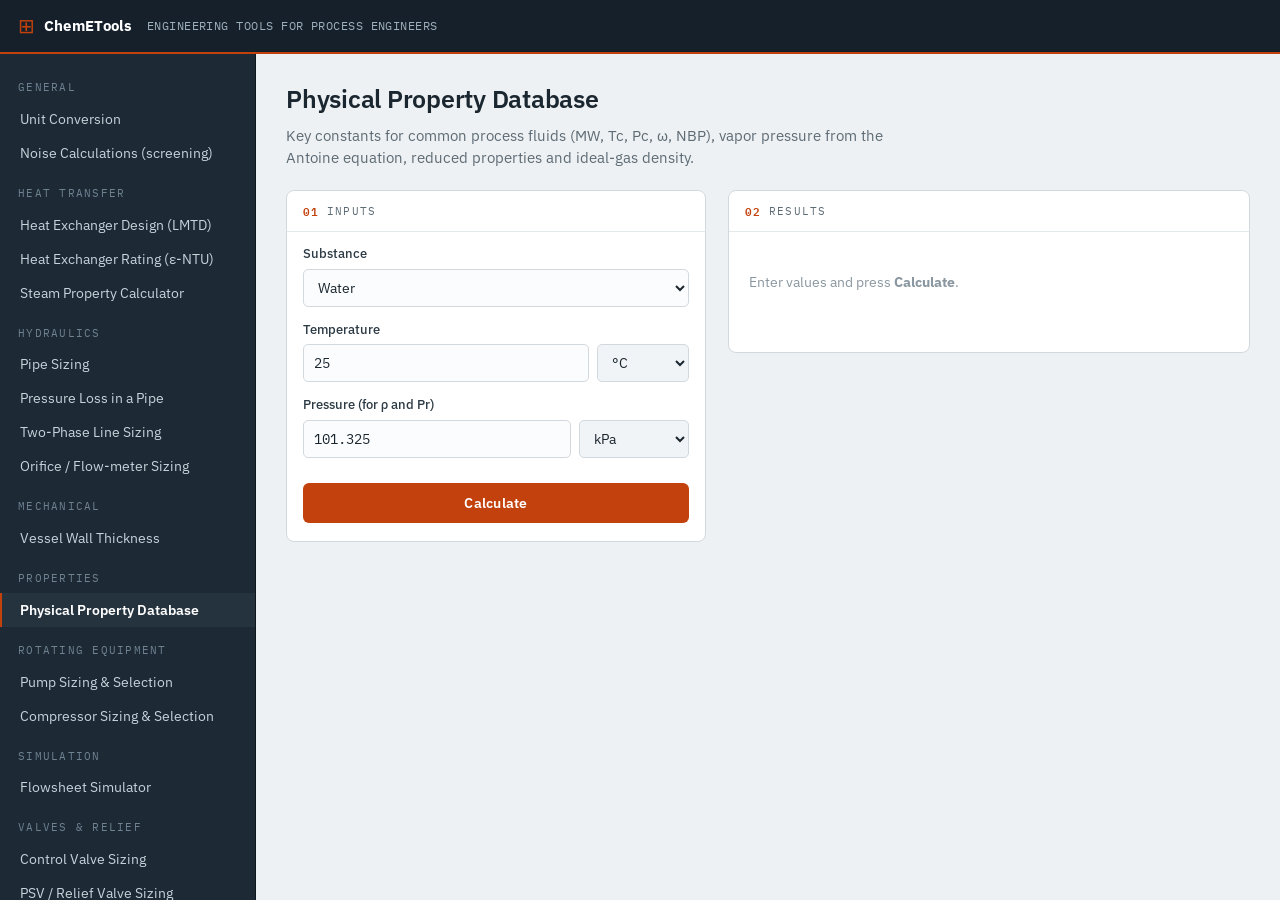
<file: process-toolkit/index.html>
<!DOCTYPE html>
<html lang="en">
<head>
  <meta charset="UTF-8" />
  <meta name="viewport" content="width=device-width, initial-scale=1.0" />
  <title>ChemETools — quick calcs for chemical process engineers</title>
  <meta name="description" content="Browser-based engineering tools for chemical process engineers: flowsheet simulation, pipe &amp; pump sizing, control valves, PSV, compressors, heat exchangers, steam properties, flare and more — with unit conversion, industry-standard limit checks and references." />
  <link rel="preconnect" href="https://fonts.googleapis.com" />
  <link rel="preconnect" href="https://fonts.gstatic.com" crossorigin />
  <link href="https://fonts.googleapis.com/css2?family=IBM+Plex+Mono:wght@400;500;600&family=IBM+Plex+Sans:wght@400;500;600;700&display=swap" rel="stylesheet" />
  <link rel="stylesheet" href="assets/styles.css" />
</head>
<body>
  <header class="topbar">
    <button id="navtoggle" class="navtoggle" aria-label="Toggle tool list">☰</button>
    <div class="brand">
      <span class="brand-mark">⊞</span>
      <span class="brand-name">ChemETools</span>
    </div>
    <div class="brand-tag">engineering tools for process engineers</div>
  </header>

  <div class="layout">
    <aside class="sidebar">
      <nav id="toolnav" class="toolnav"></nav>
      <div class="sidebar-foot">
        Estimation-grade. Verify against project standards before use.
      </div>
    </aside>

    <main class="main">
      <div class="tool-head">
        <h1 id="toolname" class="tool-title">—</h1>
        <p id="toolblurb" class="tool-blurb"></p>
      </div>

      <div class="panels">
        <section class="panel inputs-panel">
          <div class="panel-h"><span class="panel-h-num">01</span> Inputs</div>
          <div id="toolform" class="toolform"></div>
          <button id="calcbtn" class="calc-btn">Calculate</button>
        </section>

        <section class="panel results-panel">
          <div class="panel-h"><span class="panel-h-num">02</span> Results</div>
          <div id="results" class="results">
            <div class="placeholder">Select a tool to begin.</div>
          </div>
        </section>
      </div>
    </main>
  </div>

  <!-- engines (load first) -->
  <script src="js/core.js"></script>
  <script src="js/units.js"></script>
  <script src="js/standards.js"></script>
  <script src="js/fluids.js"></script>
  <script src="js/steam.js"></script>
  <script src="js/components.js"></script>

  <!-- ================= TOOLS =================
       To add a tool: drop your file in js/tools/ and add ONE <script> line
       in this block. It then appears in the sidebar under its `category`.
       (Engines above and app.js below stay as-is.) -->
  <script src="js/tools/properties.js"></script>        <!-- Physical Property Database -->
  <script src="js/tools/basic.js"></script>            <!-- Unit Conversion, Pipe Sizing -->
  <script src="js/tools/hydraulics.js"></script>       <!-- Pressure Loss, Pump Sizing -->
  <script src="js/tools/two-phase.js"></script>        <!-- Two-Phase Line Sizing -->
  <script src="js/tools/valves.js"></script>           <!-- Control Valve, PSV -->
  <script src="js/tools/orifice.js"></script>          <!-- Orifice / Flow-meter Sizing -->
  <script src="js/tools/compressor.js"></script>       <!-- Compressor Sizing -->
  <script src="js/tools/heat-exchanger.js"></script>   <!-- HX Design, HX Rating -->
  <script src="js/tools/flare-noise.js"></script>      <!-- Flare Stack, Noise -->
  <script src="js/tools/steam-tool.js"></script>       <!-- Steam Properties -->
  <script src="js/tools/tank-blanketing.js"></script>  <!-- Tank Blanketing / Venting -->
  <script src="js/tools/vessel-thickness.js"></script> <!-- Vessel Wall Thickness -->
  <script src="js/tools/flowsheet.js"></script>        <!-- Flowsheet Simulator -->
  <!-- =============== END TOOLS =============== -->

  <!-- UI engine (loads last, builds the page from whatever tools registered) -->
  <script src="js/app.js"></script>
</body>
</html>
</file>
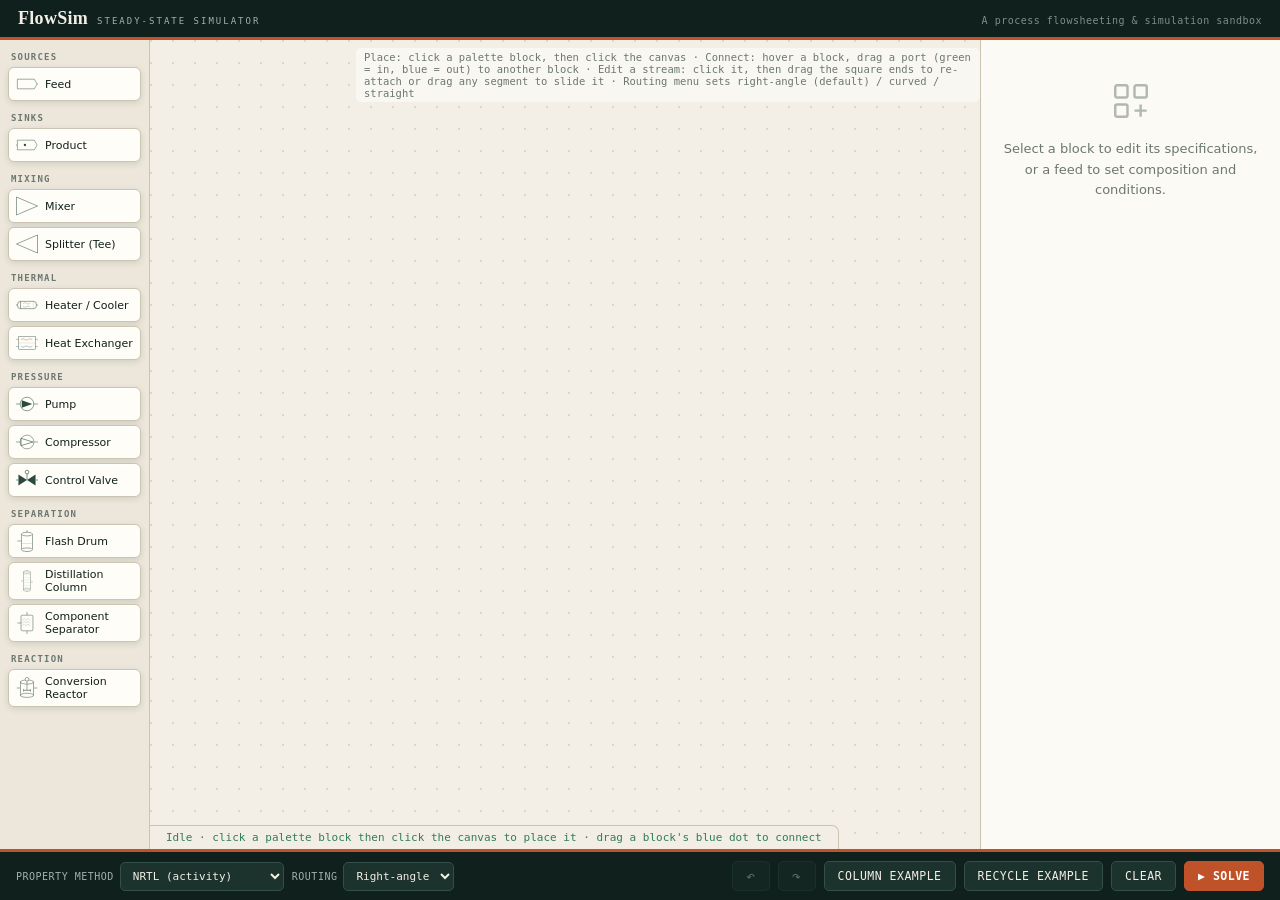
<file: process-toolkit/flowsheet.html>
<!DOCTYPE html>
<html lang="en">
<head>
<meta charset="UTF-8">
<meta name="viewport" content="width=device-width, initial-scale=1.0">
<title>Flowsheet Simulator — ChemETools</title>
<style>
  :root{
    --ink:#10201c;        /* deep pine */
    --paper:#f3efe6;      /* warm engineering paper */
    --grid:#dcd6c6;
    --line:#2a4a40;       /* pipe green */
    --steam:#c0522a;      /* hot stream / accent */
    --cool:#3a6ea5;       /* cold / utility */
    --panel:#fbfaf5;
    --panel2:#ece7da;
    --edge:#cbc4b2;
    --muted:#6c7771;
    --ok:#2f7d55;
    --warn:#b4561f;
    --node:#fffdf7;
    --shadow:0 1px 0 #fff inset, 0 2px 6px rgba(20,40,30,.12);
    --mono:'IBM Plex Mono',ui-monospace,Menlo,monospace;
    --sans:'Inter',-apple-system,system-ui,sans-serif;
  }
  @import url('https://fonts.googleapis.com/css2?family=IBM+Plex+Mono:wght@400;500;600&family=Inter:wght@400;500;600;700&family=Fraunces:opsz,wght@9..144,500;9..144,600&display=swap');
  *{box-sizing:border-box}
  html,body{margin:0;height:100%;font-family:var(--sans);color:var(--ink);background:var(--paper)}
  body{display:flex;flex-direction:column;overflow:hidden}

  /* ---- top bar (slim title only) ---- */
  header{
    display:flex;align-items:baseline;gap:14px;padding:8px 18px;
    background:var(--ink);color:var(--paper);border-bottom:3px solid var(--steam);
    z-index:30;flex-shrink:0;
  }
  .brand{font-family:'Fraunces',serif;font-weight:600;font-size:18px;letter-spacing:.3px;display:flex;align-items:baseline;gap:9px}
  .brand small{font-family:var(--mono);font-size:9px;letter-spacing:2px;text-transform:uppercase;color:#9fb3aa;font-weight:500}
  .header-hint{font-family:var(--mono);font-size:10px;color:#7d8f88;margin-left:auto;letter-spacing:.5px}

  /* ---- bottom toolbar ---- */
  .toolbar{
    display:flex;align-items:center;justify-content:space-between;gap:18px;padding:9px 16px;
    background:var(--ink);border-top:3px solid var(--steam);z-index:30;flex-shrink:0;
  }
  .tb-group{display:flex;align-items:center;gap:8px}
  .tb-label{display:flex;align-items:center;gap:6px;font-family:var(--mono);font-size:10px;letter-spacing:.5px;text-transform:uppercase;color:#9fb3aa}
  .tb-label select{font-family:var(--mono);font-size:11px;background:#1c322c;color:var(--paper);border:1px solid #335048;border-radius:5px;padding:6px 8px;cursor:pointer}
  .toolbar button{
    font-family:var(--mono);font-size:11.5px;letter-spacing:.5px;text-transform:uppercase;
    background:#1c322c;color:var(--paper);border:1px solid #335048;padding:7px 13px;border-radius:5px;cursor:pointer;
    transition:.12s;
  }
  .toolbar button:hover{background:#274740;border-color:#4a6b61}
  .toolbar button.run{background:var(--steam);border-color:var(--steam);color:#fff;font-weight:600}
  .toolbar button.run:hover{background:#a4441f}
  .toolbar button.ico{min-width:38px;font-size:15px;padding:5px 10px}
  .toolbar button:disabled{opacity:.35;cursor:default}
  .toolbar button:disabled:hover{background:#1c322c;border-color:#335048}

  /* ---- layout ---- */
  main{flex:1;display:flex;min-height:0}
  .palette{
    width:150px;background:var(--panel2);border-right:1px solid var(--edge);
    overflow-y:auto;padding:10px 8px;flex-shrink:0;
  }
  .palette h3{font-family:var(--mono);font-size:9px;letter-spacing:1.2px;text-transform:uppercase;color:var(--muted);margin:12px 3px 5px}
  .palette h3:first-child{margin-top:2px}
  .unit-chip{
    display:flex;align-items:center;gap:7px;background:var(--node);border:1px solid var(--edge);
    border-radius:6px;padding:5px 7px;margin-bottom:4px;cursor:pointer;font-size:11px;font-weight:500;
    box-shadow:var(--shadow);transition:.1s;user-select:none;
  }
  .unit-chip:hover{border-color:var(--line);transform:translateX(2px)}
  .unit-chip.armed{border-color:var(--steam);background:#fbeee9;box-shadow:0 0 0 2px rgba(192,82,42,.2),var(--shadow)}
  .unit-chip .chip-ico{width:22px;height:22px;flex-shrink:0;display:flex;align-items:center;justify-content:center}
  .unit-chip .chip-ico svg{width:22px;height:22px}

  /* ---- canvas ---- */
  .canvas-wrap{flex:1;position:relative;overflow:hidden;background:
    radial-gradient(circle at 1px 1px, var(--grid) 1px, transparent 0) 0 0/22px 22px,
    var(--paper);}
  #canvas{position:absolute;inset:0;}
  .canvas-wrap.placing{cursor:copy}
  .node{
    position:absolute;cursor:move;z-index:5;
    filter:drop-shadow(0 2px 4px rgba(20,40,30,.14));
  }
  .node .shape{width:100%;height:100%;transition:transform .1s}
  .node.sel .shape svg{filter:drop-shadow(0 0 0 transparent)}
  .node.sel{outline:2.5px solid var(--steam);outline-offset:3px;border-radius:6px}
  .node .nm{position:absolute;left:50%;top:calc(100% + 3px);transform:translateX(-50%);
    font-size:11px;font-weight:600;text-align:center;line-height:1.15;white-space:nowrap;
    color:var(--ink);pointer-events:none;text-shadow:0 1px 2px var(--paper),0 -1px 2px var(--paper)}
  .node .nm .ty{display:block;font-family:var(--mono);font-size:8px;letter-spacing:.6px;
    text-transform:uppercase;color:var(--muted);font-weight:500;margin-top:1px}
  /* draw.io-style connection ports: faint until you hover the node, then clear */
  .port{
    position:absolute;width:13px;height:13px;border-radius:50%;
    background:var(--cool);border:2px solid #fff;cursor:crosshair;z-index:8;
    opacity:0;transition:opacity .12s,transform .1s;box-shadow:0 1px 3px rgba(0,0,0,.3);
    transform:translate(-50%,-50%);
  }
  .node:hover .port,.node.sel .port{opacity:.75}
  .port:hover{opacity:1!important;transform:translate(-50%,-50%) scale(1.45)}
  .port.in{background:var(--ok)}
  .port.tgt{opacity:1!important;transform:translate(-50%,-50%) scale(1.6);box-shadow:0 0 0 4px rgba(58,110,165,.35)}
  .port.in.tgt{box-shadow:0 0 0 4px rgba(47,125,85,.35)}
  .port-label{position:absolute;font-family:var(--mono);font-size:8.5px;color:var(--muted);
    pointer-events:none;white-space:nowrap;opacity:0;transition:opacity .12s;z-index:8;
    background:rgba(251,250,245,.9);padding:0 3px;border-radius:3px}
  .node:hover .port-label,.node.sel .port-label{opacity:.85}
  /* highlight a node as a valid drop target while wiring */
  .node.wire-target .shape{transform:scale(1.04)}

  header button:disabled{opacity:.35;cursor:default}
  header button:disabled:hover{background:#1c322c;border-color:#335048}

  svg.wires{position:absolute;inset:0;width:100%;height:100%;pointer-events:none;z-index:3}
  .wire{fill:none;stroke:var(--line);stroke-width:2.5;pointer-events:stroke;cursor:pointer}
  .wire.hot{stroke:var(--steam)}
  .wire.cold{stroke:var(--cool)}
  .wire.sel{stroke-width:3.5}
  .wire-label{font-family:var(--mono);font-size:10px;fill:var(--ink);paint-order:stroke;stroke:var(--paper);stroke-width:3px;stroke-linejoin:round}
  .wire-hit{stroke:transparent;stroke-width:18;fill:none;pointer-events:stroke;cursor:pointer}
  .waypoint{fill:var(--node);stroke:var(--steam);stroke-width:2;cursor:move;pointer-events:all}
  .waypoint:hover{fill:var(--steam)}
  .waypoint.ghost{fill:none;stroke:var(--muted);stroke-width:1.5;stroke-dasharray:3 3;cursor:copy;opacity:.5}
  .waypoint.ghost:hover{opacity:1;stroke:var(--steam)}
  .endpoint{fill:#fff;stroke:var(--steam);stroke-width:2.5;cursor:grab;pointer-events:all}
  .endpoint:hover{fill:var(--steam)}
  .segh{fill:var(--steam);opacity:.55;pointer-events:all}
  .segh.h{cursor:ns-resize}
  .segh.v{cursor:ew-resize}
  .segh:hover{opacity:1}

  /* ---- inspector ---- */
  .inspector{
    width:300px;background:var(--panel);border-left:1px solid var(--edge);
    flex-shrink:0;overflow-y:auto;padding:0;
  }
  .insp-head{padding:14px 16px 10px;border-bottom:1px solid var(--edge);background:var(--panel2)}
  .insp-head .ti{font-family:'Fraunces',serif;font-size:17px;font-weight:600}
  .insp-head .su{font-family:var(--mono);font-size:10px;letter-spacing:1px;text-transform:uppercase;color:var(--muted);margin-top:2px}
  .insp-body{padding:14px 16px}
  .field{margin-bottom:13px}
  .field label{display:block;font-size:11px;font-weight:600;color:var(--muted);margin-bottom:4px;text-transform:uppercase;letter-spacing:.5px}
  .field input,.field select{
    width:100%;padding:7px 9px;border:1px solid var(--edge);border-radius:6px;
    font-family:var(--mono);font-size:12.5px;background:#fff;color:var(--ink);
  }
  .field input:focus,.field select:focus{outline:none;border-color:var(--line)}
  .row2{display:flex;gap:8px}
  .row2>.field{flex:1}
  .comp-list{max-height:230px;overflow-y:auto;border:1px solid var(--edge);border-radius:6px;padding:7px 8px;background:#fff}
  .comp-row{display:flex;align-items:center;gap:8px;margin-bottom:6px;padding:2px 4px;border-radius:4px}
  .comp-row.active{background:#eef5f0}
  .comp-row .cn{flex:1;font-size:12px;font-weight:500}
  .comp-row.active .cn{color:var(--ok);font-weight:600}
  .comp-row input{width:78px;padding:5px 7px;border:1px solid var(--edge);border-radius:5px;font-family:var(--mono);font-size:12px}
  .hint{font-size:11px;color:var(--muted);line-height:1.5;margin-top:-4px;margin-bottom:10px}
  .empty-insp{padding:40px 22px;text-align:center;color:var(--muted);font-size:13px;line-height:1.6}
  .empty-insp svg{margin-bottom:10px;opacity:.5}
  .del-btn{width:100%;padding:8px;background:#fbeee9;border:1px solid #e3b8a6;color:var(--warn);
    border-radius:6px;font-family:var(--mono);font-size:11px;text-transform:uppercase;letter-spacing:.5px;cursor:pointer;margin-top:6px}
  .del-btn:hover{background:#f6e0d6}

  /* ---- results drawer ---- */
  .drawer{
    position:absolute;left:0;right:0;bottom:0;height:0;background:var(--ink);color:var(--paper);
    z-index:20;transition:height .25s cubic-bezier(.4,0,.2,1);overflow:hidden;
    box-shadow:0 -4px 20px rgba(0,0,0,.25);
  }
  .drawer.open{height:280px}
  .drawer-tab{
    position:absolute;top:-30px;right:20px;background:var(--ink);color:var(--paper);
    padding:6px 16px;border-radius:7px 7px 0 0;font-family:var(--mono);font-size:11px;
    letter-spacing:1px;text-transform:uppercase;cursor:pointer;border:1px solid #2a4a40;border-bottom:none;
  }
  .drawer-inner{padding:14px 18px;height:100%;overflow:auto}
  .drawer-inner h4{font-family:'Fraunces',serif;font-size:15px;margin:0 0 10px}
  table.streams{border-collapse:collapse;font-family:var(--mono);font-size:11.5px;width:100%}
  table.streams th,table.streams td{border:1px solid #2f4f47;padding:5px 9px;text-align:right;white-space:nowrap}
  table.streams th{background:#1a302a;text-align:center;font-weight:500;position:sticky;top:0}
  table.streams td:first-child,table.streams th:first-child{text-align:left;background:#1a302a;position:sticky;left:0}
  .status-bar{
    position:absolute;left:0;bottom:0;font-family:var(--mono);font-size:11px;color:var(--muted);
    padding:5px 16px;background:rgba(243,239,230,.9);border-top:1px solid var(--edge);border-right:1px solid var(--edge);
    border-radius:0 7px 0 0;z-index:15;
  }
  .status-bar.err{color:var(--warn)}
  .status-bar.ok{color:var(--ok)}
  .toast{position:absolute;top:14px;left:50%;transform:translateX(-50%);background:var(--ink);color:var(--paper);
    padding:9px 18px;border-radius:8px;font-size:13px;z-index:50;opacity:0;transition:.2s;pointer-events:none;border:1px solid var(--steam)}
  .toast.show{opacity:1}
  .tip{font-size:10.5px;color:var(--muted);font-family:var(--mono);position:absolute;left:206px;top:8px;z-index:8;background:rgba(251,250,245,.85);padding:3px 8px;border-radius:5px}
</style>
</head>
<body>
<header>
  <div class="brand">FlowSim <small>steady-state simulator</small></div>
  <div class="header-hint">A process flowsheeting &amp; simulation sandbox</div>
</header>

<main>
  <aside class="palette" id="palette"></aside>

  <div class="canvas-wrap" id="cwrap">
    <div class="tip">Place: click a palette block, then click the canvas · Connect: hover a block, drag a port (green = in, blue = out) to another block · Edit a stream: click it, then drag the square ends to re-attach or drag any segment to slide it · Routing menu sets right-angle (default) / curved / straight</div>
    <svg class="wires" id="wires">
      <defs>
        <marker id="arrow" markerWidth="9" markerHeight="9" refX="7" refY="3" orient="auto" markerUnits="strokeWidth">
          <path d="M0,0 L7,3 L0,6 Z" fill="var(--line)"/>
        </marker>
        <marker id="arrowH" markerWidth="9" markerHeight="9" refX="7" refY="3" orient="auto" markerUnits="strokeWidth">
          <path d="M0,0 L7,3 L0,6 Z" fill="var(--steam)"/>
        </marker>
        <marker id="arrowC" markerWidth="9" markerHeight="9" refX="7" refY="3" orient="auto" markerUnits="strokeWidth">
          <path d="M0,0 L7,3 L0,6 Z" fill="var(--cool)"/>
        </marker>
      </defs>
    </svg>
    <div id="canvas"></div>
    <div class="status-bar" id="status">Idle · build a flowsheet, then Solve</div>
    <div class="drawer" id="drawer">
      <div class="drawer-tab" id="drawerTab">Stream Table ▴</div>
      <div class="drawer-inner" id="drawerInner"></div>
    </div>
    <div class="toast" id="toast"></div>
  </div>

  <aside class="inspector" id="inspector">
    <div class="empty-insp">
      <svg width="42" height="42" viewBox="0 0 24 24" fill="none" stroke="currentColor" stroke-width="1.4"><rect x="3" y="3" width="7" height="7" rx="1"/><rect x="14" y="3" width="7" height="7" rx="1"/><rect x="3" y="14" width="7" height="7" rx="1"/><path d="M14 17.5h7M17.5 14v7"/></svg>
      <div>Select a block to edit its specifications, or a feed to set composition and conditions.</div>
    </div>
  </aside>
</main>

<footer class="toolbar">
  <div class="tb-group">
    <label class="tb-label">Property method
      <select id="thermoSel">
        <option value="nrtl">NRTL (activity)</option>
        <option value="pr">Peng-Robinson (EOS)</option>
        <option value="ideal">Ideal (Raoult)</option>
      </select>
    </label>
    <label class="tb-label">Routing
      <select id="routeSel">
        <option value="ortho">Right-angle</option>
        <option value="curve">Smooth</option>
        <option value="straight">Straight</option>
      </select>
    </label>
  </div>
  <div class="tb-group">
    <button id="btnUndo" title="Undo (Ctrl+Z)" class="ico">↶</button>
    <button id="btnRedo" title="Redo (Ctrl+Shift+Z)" class="ico">↷</button>
    <button id="btnSample">Column Example</button>
    <button id="btnRecycle">Recycle Example</button>
    <button id="btnClear">Clear</button>
    <button class="run" id="btnRun">▶ Solve</button>
  </div>
</footer>

<script src="js/components.js"></script>
<script>
/* ============================================================
   FlowSim — steady-state sequential-modular process simulator
   Engineering core: component material balances, ideal VLE flash
   (Raoult + Antoine), energy balance on enthalpy basis, conversion
   reactor, component splitter, recycle convergence by direct
   substitution with tearing.
   ============================================================ */

// =====================================================================
//  THERMODYNAMIC PROPERTY ENGINE
//  Component database loaded from shared js/components.js (window.CET_COMPONENTS).
//  NRTL interaction parameters from window.CET_NRTL.
//  Air is excluded from VLE calculations (no Antoine data).
// =====================================================================
const COMPONENTS = window.CET_COMPONENTS;
const COMP_LIST = Object.keys(COMPONENTS).filter(k => COMPONENTS[k].A !== null);
const R = 8.314;        // J/mol/K
const Rcal = 1.987;     // cal/mol/K

// NRTL interaction parameters loaded from shared js/components.js
const NRTL = window.CET_NRTL;
function nrtlPair(ci,cj){
  if(ci===cj)return {A12:0,A21:0,alpha:0.3};
  if(NRTL[ci+'|'+cj])return NRTL[ci+'|'+cj];
  if(NRTL[cj+'|'+ci]){const p=NRTL[cj+'|'+ci];return {A12:p.A21,A21:p.A12,alpha:p.alpha};}
  return {A12:0,A21:0,alpha:0.3}; // unknown pair -> ideal
}

// Active model: 'ideal' | 'nrtl' | 'pr'
let THERMO = 'nrtl';

// Antoine vapor pressure (mmHg) at T(°C)
function Psat(c,T){const p=COMPONENTS[c];return Math.pow(10, p.A - p.B/(p.C+T));}

// --- Liquid activity coefficients gamma_i(x, T[°C]) via NRTL ---
function activity(x, T_c){
  const T=T_c+273.15, n=COMP_LIST.length;
  if(THERMO==='ideal'||THERMO==='pr') return COMP_LIST.map(()=>1);
  const tau=[],G=[];
  for(let i=0;i<n;i++){tau[i]=[];G[i]=[];}
  for(let i=0;i<n;i++)for(let j=0;j<n;j++){
    const pij=nrtlPair(COMP_LIST[i],COMP_LIST[j]);
    tau[i][j]= i===j?0: pij.A12/(Rcal*T);
    G[i][j]= Math.exp(-pij.alpha*tau[i][j]);
  }
  const g=[];
  for(let i=0;i<n;i++){
    let num=0,den=0;
    for(let j=0;j<n;j++){num+=tau[j][i]*G[j][i]*x[j];den+=G[j][i]*x[j];}
    let s1=den>0?num/den:0, s2=0;
    for(let j=0;j<n;j++){
      let d2=0,n2=0;
      for(let k=0;k<n;k++){d2+=G[k][j]*x[k];n2+=x[k]*tau[k][j]*G[k][j];}
      if(d2>0)s2+=x[j]*G[i][j]/d2*(tau[i][j]-n2/d2);
    }
    g[i]=Math.exp(s1+s2);
    if(!isFinite(g[i])||g[i]<=0)g[i]=1;
  }
  return g;
}

// --- Peng-Robinson cubic EOS: fugacity coefficients for a phase ---
function cubicRoots(a,b,c,d){
  b/=a;c/=a;d/=a;const p=c-b*b/3,q=2*b*b*b/27-b*c/3+d;
  const disc=q*q/4+p*p*p/27;const out=[];
  if(disc>0){const u=Math.cbrt(-q/2+Math.sqrt(disc)),v=Math.cbrt(-q/2-Math.sqrt(disc));out.push(u+v-b/3);}
  else{const r=Math.sqrt(-p*p*p/27),phi=Math.acos(Math.max(-1,Math.min(1,-q/2/r)));const m=2*Math.cbrt(r);
    for(let k=0;k<3;k++)out.push(m*Math.cos((phi+2*Math.PI*k)/3)-b/3);}
  return out.filter(r=>isFinite(r));
}
function pengRobinson(y,Tk,Ppa,phase){
  const n=COMP_LIST.length, ai=[],bi=[];
  for(let i=0;i<n;i++){
    const c=COMPONENTS[COMP_LIST[i]];
    const k=0.37464+1.54226*c.w-0.26992*c.w*c.w;
    const alpha=Math.pow(1+k*(1-Math.sqrt(Tk/c.Tc)),2);
    ai[i]=0.45724*R*R*c.Tc*c.Tc/c.Pc*alpha;
    bi[i]=0.07780*R*c.Tc/c.Pc;
  }
  let am=0,bm=0;const aij=[];
  for(let i=0;i<n;i++){aij[i]=[];for(let j=0;j<n;j++){aij[i][j]=Math.sqrt(ai[i]*ai[j]);am+=y[i]*y[j]*aij[i][j];}}
  for(let i=0;i<n;i++)bm+=y[i]*bi[i];
  const A=am*Ppa/(R*R*Tk*Tk), B=bm*Ppa/(R*Tk);
  const roots=cubicRoots(1,-(1-B),(A-3*B*B-2*B),-(A*B-B*B-B*B*B)).filter(r=>r>B);
  if(!roots.length)return {Z:1,phi:y.map(()=>1)};
  const Z=phase==='vap'?Math.max(...roots):Math.min(...roots);
  const phi=[],sq2=Math.sqrt(2);
  for(let i=0;i<n;i++){
    let sumAij=0;for(let j=0;j<n;j++)sumAij+=y[j]*aij[i][j];
    const term=bi[i]/bm*(Z-1)-Math.log(Math.max(1e-9,Z-B))
      -A/(2*sq2*B)*(2*sumAij/am-bi[i]/bm)*Math.log((Z+(1+sq2)*B)/(Z+(1-sq2)*B));
    phi[i]=Math.exp(term);
  }
  return {Z,phi};
}

// --- K-values y_i/x_i. gamma-phi for NRTL/ideal, phi-phi for PR ---
function kValues(x,y,T_c,P_bar){
  const Pmm=P_bar*750.062, Ppa=P_bar*1e5, Tk=T_c+273.15;
  if(THERMO==='pr'){
    const L=pengRobinson(x,Tk,Ppa,'liq'), V=pengRobinson(y,Tk,Ppa,'vap');
    return COMP_LIST.map((c,i)=>L.phi[i]/V.phi[i]);
  }
  const g=activity(x,T_c);
  return COMP_LIST.map((c,i)=>g[i]*Psat(c,T_c)/Pmm);
}

// ---------- Unit type registry ----------
// Each unit declares named connection ports. A port has:
//   id    – stable identifier used by edges and the solver
//   label – shown in tooltip / inspector
//   dir   – 'in' | 'out'
//   side  – 'left'|'right'|'top'|'bottom'  (which edge of the block)
//   pos   – 0..1 fractional position along that side
// `w`/`h` set the block's pixel size so taller units (columns) look right.
const UNIT_DEFS = {
  feed:    {name:'Feed', cat:'Sources', w:96,h:62, glyph:gFeed, ports:[
    {id:'out',label:'Outlet',dir:'out',side:'right',pos:0.5}]},
  product: {name:'Product', cat:'Sinks', w:96,h:62, glyph:gProduct, ports:[
    {id:'in',label:'Inlet',dir:'in',side:'left',pos:0.5}]},
  mixer:   {name:'Mixer', cat:'Mixing', w:88,h:84, glyph:gMixer, ports:[
    {id:'in1',label:'Inlet 1',dir:'in',side:'left',pos:0.22},
    {id:'in2',label:'Inlet 2',dir:'in',side:'left',pos:0.5},
    {id:'in3',label:'Inlet 3',dir:'in',side:'left',pos:0.78},
    {id:'out',label:'Outlet',dir:'out',side:'right',pos:0.5}]},
  splitter:{name:'Splitter (Tee)', cat:'Mixing', w:88,h:84, glyph:gSplit, ports:[
    {id:'in',label:'Inlet',dir:'in',side:'left',pos:0.5},
    {id:'out1',label:'Outlet 1',dir:'out',side:'right',pos:0.28},
    {id:'out2',label:'Outlet 2',dir:'out',side:'right',pos:0.72}]},
  heater:  {name:'Heater / Cooler', cat:'Thermal', w:92,h:72, glyph:gHeater, ports:[
    {id:'in',label:'Inlet',dir:'in',side:'left',pos:0.5},
    {id:'out',label:'Outlet',dir:'out',side:'right',pos:0.5}]},
  heatex:  {name:'Heat Exchanger', cat:'Thermal', w:110,h:80, glyph:gHeatEx, ports:[
    {id:'hot_in', label:'Hot In',   dir:'in',  side:'left',  pos:0.28},
    {id:'hot_out',label:'Hot Out',  dir:'out', side:'right', pos:0.28},
    {id:'cold_in',label:'Cold In',  dir:'in',  side:'left',  pos:0.72},
    {id:'cold_out',label:'Cold Out',dir:'out', side:'right', pos:0.72}]},
  pump:    {name:'Pump', cat:'Pressure', w:84,h:72, glyph:gPump, ports:[
    {id:'in',label:'Suction',dir:'in',side:'left',pos:0.5},
    {id:'out',label:'Discharge',dir:'out',side:'right',pos:0.5}]},
  compressor:{name:'Compressor', cat:'Pressure', w:96,h:80, glyph:gCompressor, ports:[
    {id:'in', label:'Suction',   dir:'in',  side:'left',  pos:0.5},
    {id:'out',label:'Discharge', dir:'out', side:'right', pos:0.5}]},
  valve:   {name:'Control Valve', cat:'Pressure', w:72,h:64, glyph:gValve, ports:[
    {id:'in', label:'Inlet',  dir:'in',  side:'left',  pos:0.5},
    {id:'out',label:'Outlet', dir:'out', side:'right', pos:0.5}]},
  flash:   {name:'Flash Drum', cat:'Separation', w:84,h:96, glyph:gFlash, ports:[
    {id:'feed',label:'Feed',dir:'in',side:'left',pos:0.5},
    {id:'vap',label:'Vapor',dir:'out',side:'top',pos:0.5},
    {id:'liq',label:'Liquid',dir:'out',side:'bottom',pos:0.5}]},
  column:  {name:'Distillation Column', cat:'Separation', w:78,h:150, glyph:gColumn, ports:[
    {id:'feed',label:'Feed',dir:'in',side:'left',pos:0.5},
    {id:'dist',label:'Distillate',dir:'out',side:'top',pos:0.5},
    {id:'btms',label:'Bottoms',dir:'out',side:'bottom',pos:0.5},
    {id:'side',label:'Side draw',dir:'out',side:'right',pos:0.55}]},
  compsep: {name:'Component Separator', cat:'Separation', w:84,h:96, glyph:gSep, ports:[
    {id:'feed',label:'Feed',dir:'in',side:'left',pos:0.5},
    {id:'top',label:'Top product',dir:'out',side:'top',pos:0.5},
    {id:'bot',label:'Bottom product',dir:'out',side:'bottom',pos:0.5}]},
  reactor: {name:'Conversion Reactor', cat:'Reaction', w:90,h:96, glyph:gReactor, ports:[
    {id:'in',label:'Feed',dir:'in',side:'left',pos:0.5},
    {id:'out',label:'Product',dir:'out',side:'right',pos:0.5}]},
};
// Convenience accessors over the new port schema (replace old in/out counts).
function unitPorts(type){return UNIT_DEFS[type].ports;}
function portDef(type,pid){return UNIT_DEFS[type].ports.find(p=>p.id===pid);}
function outPorts(type){return UNIT_DEFS[type].ports.filter(p=>p.dir==='out');}
function inPorts(type){return UNIT_DEFS[type].ports.filter(p=>p.dir==='in');}

// ---------- Standard P&ID / unit-operation symbols ----------
// Each fills its node via viewBox matched to the unit's w:h. The shape is the
// block; ports attach at the perimeter. Conventions follow common PFD symbols.
const SY='var(--line)', AC='var(--steam)', CL='var(--cool)', FILL='var(--node)';
function svg(vb,inner){return `<svg viewBox="${vb}" preserveAspectRatio="xMidYMid meet" xmlns="http://www.w3.org/2000/svg" style="width:100%;height:100%;display:block">${inner}</svg>`;}

// Feed: pentagon source tag — standard PFD supply terminal
function gFeed(){return svg('0 0 96 62',
  `<polygon points="6,10 80,10 92,31 80,52 6,52" fill="${FILL}" stroke="${SY}" stroke-width="2"/>
   <line x1="92" y1="31" x2="96" y2="31" stroke="${SY}" stroke-width="2"/>`);}
// Product: pentagon sink tag — standard PFD destination terminal
function gProduct(){return svg('0 0 96 62',
  `<line x1="0" y1="31" x2="6" y2="31" stroke="${SY}" stroke-width="2"/>
   <polygon points="6,10 80,10 92,31 80,52 6,52" fill="${FILL}" stroke="${SY}" stroke-width="2"/>
   <circle cx="39" cy="31" r="5" fill="${SY}"/>`);}
// Mixer: triangle pointing right — standard PFD mixing block (multi-inlet left face, outlet at tip)
function gMixer(){return svg('0 0 88 84',
  `<polygon points="2,6 2,78 86,42" fill="${FILL}" stroke="${SY}" stroke-width="2"/>`);}
// Splitter: triangle pointing left — standard PFD split/tee block (inlet at tip, outlets on right face)
function gSplit(){return svg('0 0 88 84',
  `<polygon points="86,6 86,78 2,42" fill="${FILL}" stroke="${SY}" stroke-width="2"/>`);}
// Heater/cooler: shell-and-tube symbol — rectangular shell with half-ellipse bonnets at each end
function gHeater(){return svg('0 0 92 72',
  `<line x1="0" y1="36" x2="6" y2="36" stroke="${SY}" stroke-width="2"/>
   <path d="M20 20 A14 16 0 0 0 20 52" fill="${FILL}" stroke="${SY}" stroke-width="2"/>
   <rect x="20" y="20" width="52" height="32" fill="${FILL}" stroke="${SY}" stroke-width="2"/>
   <path d="M72 20 A14 16 0 0 1 72 52" fill="${FILL}" stroke="${SY}" stroke-width="2"/>
   <path d="M30 29 q7-6 14 0 q7 6 14 0" stroke="${AC}" stroke-width="1.8" fill="none" stroke-linecap="round" opacity="0.7"/>
   <path d="M30 43 q7 6 14 0 q7-6 14 0" stroke="${CL}" stroke-width="1.8" fill="none" stroke-linecap="round" opacity="0.7"/>
   <line x1="86" y1="36" x2="92" y2="36" stroke="${SY}" stroke-width="2"/>`);}
// 2-stream heat exchanger: wider shell with dual process stream nozzles, orange=hot blue=cold
function gHeatEx(){return svg('0 0 110 80',
  `<line x1="0" y1="22" x2="14" y2="22" stroke="${AC}" stroke-width="2"/>
   <line x1="96" y1="22" x2="110" y2="22" stroke="${AC}" stroke-width="2"/>
   <line x1="0" y1="58" x2="14" y2="58" stroke="${CL}" stroke-width="2"/>
   <line x1="96" y1="58" x2="110" y2="58" stroke="${CL}" stroke-width="2"/>
   <rect x="14" y="8" width="82" height="64" fill="${FILL}" stroke="${SY}" stroke-width="2"/>
   <line x1="14" y1="40" x2="96" y2="40" stroke="${SY}" stroke-width="1.2" opacity="0.4"/>
   <path d="M26 22 q9-7 18 0 q9 7 18 0 q9-7 18 0" stroke="${AC}" stroke-width="2" fill="none" stroke-linecap="round"/>
   <path d="M26 58 q9 7 18 0 q9-7 18 0 q9 7 18 0" stroke="${CL}" stroke-width="2" fill="none" stroke-linecap="round"/>`);}
// Centrifugal pump: circle casing with solid filled inscribed triangle pointing to discharge (ISA 5.1)
function gPump(){return svg('0 0 84 72',
  `<line x1="0" y1="36" x2="16" y2="36" stroke="${SY}" stroke-width="2"/>
   <circle cx="42" cy="36" r="26" fill="${FILL}" stroke="${SY}" stroke-width="2"/>
   <polygon points="22,22 22,50 62,36" fill="${SY}"/>
   <line x1="68" y1="36" x2="84" y2="36" stroke="${SY}" stroke-width="2"/>`);}
// Compressor: circle casing with hollow inscribed triangle — distinguished from pump (solid triangle)
function gCompressor(){return svg('0 0 96 80',
  `<line x1="0" y1="40" x2="18" y2="40" stroke="${SY}" stroke-width="2"/>
   <circle cx="48" cy="40" r="30" fill="${FILL}" stroke="${SY}" stroke-width="2"/>
   <polygon points="22,24 22,56 74,40" fill="none" stroke="${SY}" stroke-width="2.5"/>
   <line x1="78" y1="40" x2="96" y2="40" stroke="${SY}" stroke-width="2"/>`);}
// Control valve: bowtie body (two filled triangles meeting at vertex) + actuator stem and disk
function gValve(){return svg('0 0 72 64',
  `<line x1="0" y1="32" x2="8" y2="32" stroke="${SY}" stroke-width="2"/>
   <polygon points="8,14 8,50 36,32" fill="${SY}"/>
   <polygon points="64,14 64,50 36,32" fill="${SY}"/>
   <line x1="64" y1="32" x2="72" y2="32" stroke="${SY}" stroke-width="2"/>
   <line x1="36" y1="32" x2="36" y2="12" stroke="${SY}" stroke-width="2"/>
   <circle cx="36" cy="6" r="6" fill="${FILL}" stroke="${SY}" stroke-width="2"/>`);}
// Flash drum: vertical pressure vessel with ellipsoidal heads, nozzle stubs, and liquid level
function gFlash(){return svg('0 0 84 96',
  `<line x1="42" y1="0" x2="42" y2="10" stroke="${SY}" stroke-width="2"/>
   <line x1="0" y1="48" x2="18" y2="48" stroke="${SY}" stroke-width="2"/>
   <line x1="42" y1="86" x2="42" y2="96" stroke="${SY}" stroke-width="2"/>
   <rect x="18" y="18" width="48" height="68" fill="${FILL}" stroke="${SY}" stroke-width="2"/>
   <ellipse cx="42" cy="18" rx="24" ry="8" fill="${FILL}" stroke="${SY}" stroke-width="2"/>
   <ellipse cx="42" cy="86" rx="24" ry="8" fill="${FILL}" stroke="${SY}" stroke-width="2"/>
   <line x1="18" y1="60" x2="66" y2="60" stroke="${CL}" stroke-width="1.5" opacity="0.65"/>`);}
// Distillation column: tall trayed tower with ellipsoidal heads and nozzle stubs
function gColumn(){return svg('0 0 78 150',
  `<line x1="39" y1="0" x2="39" y2="6" stroke="${SY}" stroke-width="2"/>
   <line x1="39" y1="144" x2="39" y2="150" stroke="${SY}" stroke-width="2"/>
   <line x1="0" y1="75" x2="15" y2="75" stroke="${SY}" stroke-width="2"/>
   <line x1="63" y1="82" x2="78" y2="82" stroke="${SY}" stroke-width="2"/>
   <rect x="15" y="14" width="48" height="122" fill="${FILL}" stroke="${SY}" stroke-width="2"/>
   <ellipse cx="39" cy="14" rx="24" ry="8" fill="${FILL}" stroke="${SY}" stroke-width="2"/>
   <ellipse cx="39" cy="136" rx="24" ry="8" fill="${FILL}" stroke="${SY}" stroke-width="2"/>
   ${[32,50,68,86,104,122].map(y=>`<line x1="15" y1="${y}" x2="63" y2="${y}" stroke="${SY}" stroke-width="1.5" opacity="0.4"/>`).join('')}`);}
// Component separator: rounded vessel with structured-packing chevron pattern
function gSep(){return svg('0 0 84 96',
  `<line x1="42" y1="0" x2="42" y2="14" stroke="${SY}" stroke-width="2"/>
   <line x1="0" y1="48" x2="16" y2="48" stroke="${SY}" stroke-width="2"/>
   <line x1="42" y1="82" x2="42" y2="96" stroke="${SY}" stroke-width="2"/>
   <rect x="16" y="14" width="52" height="68" rx="6" fill="${FILL}" stroke="${SY}" stroke-width="2"/>
   <path d="M22 36 l8-8 8 8 8-8 8 8" stroke="${SY}" stroke-width="1.5" fill="none" opacity="0.5" stroke-linecap="round"/>
   <path d="M22 48 l8-8 8 8 8-8 8 8" stroke="${SY}" stroke-width="1.5" fill="none" opacity="0.5" stroke-linecap="round"/>
   <path d="M22 60 l8-8 8 8 8-8 8 8" stroke="${SY}" stroke-width="1.5" fill="none" opacity="0.5" stroke-linecap="round"/>`);}
// CSTR reactor: vertical stirred-tank vessel with motor, agitator shaft, and flat-blade impeller
function gReactor(){return svg('0 0 90 96',
  `<line x1="0" y1="48" x2="16" y2="48" stroke="${SY}" stroke-width="2"/>
   <line x1="74" y1="48" x2="90" y2="48" stroke="${SY}" stroke-width="2"/>
   <rect x="16" y="22" width="58" height="58" fill="${FILL}" stroke="${SY}" stroke-width="2"/>
   <ellipse cx="45" cy="22" rx="29" ry="9" fill="${FILL}" stroke="${SY}" stroke-width="2"/>
   <ellipse cx="45" cy="80" rx="29" ry="9" fill="${FILL}" stroke="${SY}" stroke-width="2"/>
   <circle cx="45" cy="10" r="8" fill="${FILL}" stroke="${SY}" stroke-width="2"/>
   <line x1="45" y1="18" x2="45" y2="58" stroke="${SY}" stroke-width="2"/>
   <line x1="30" y1="58" x2="60" y2="58" stroke="${SY}" stroke-width="2.5"/>
   <line x1="30" y1="52" x2="30" y2="64" stroke="${SY}" stroke-width="2"/>
   <line x1="60" y1="52" x2="60" y2="64" stroke="${SY}" stroke-width="2"/>`);}

// ============================================================
//  STATE
// ============================================================
let nodes = {};   // id -> {id,type,x,y,name,spec}
let edges = {};   // id -> {id,from,to,fromPort,toPort,name,solved:{...}}
let nid=0, eid=0;
let selected=null;     // node or edge id
let selKind=null;      // 'node' | 'edge'

const canvas=document.getElementById('canvas');
const wires=document.getElementById('wires');
const cwrap=document.getElementById('cwrap');

// ---------- undo / redo history ----------
// We snapshot the full diagram (nodes+edges, minus solved results which are
// derived) before each mutation. Redo stack clears on any new action.
let undoStack=[], redoStack=[];
function snapshot(){
  const clean={};
  for(const id in edges){const e=edges[id];clean[id]={id:e.id,from:e.from,to:e.to,name:e.name,
    waypoints:(e.waypoints||[]).map(w=>({x:w.x,y:w.y}))};}
  return JSON.stringify({nodes,edges:clean,nid,eid});
}
function pushHistory(){
  undoStack.push(snapshot());
  if(undoStack.length>100)undoStack.shift();
  redoStack.length=0;
  updateUndoButtons();
}
function restore(snap){
  const s=JSON.parse(snap);
  nodes=s.nodes; edges=s.edges; nid=s.nid; eid=s.eid;
  for(const id in edges){edges[id].solved=null; edges[id].waypoints=edges[id].waypoints||[];}
  selected=null; selKind=null;
  // rebuild DOM nodes
  canvas.innerHTML='';
  for(const id in nodes) renderNode(id);
  drawWires(); renderInspector(); refreshSel();
}
function undo(){
  if(!undoStack.length)return;
  redoStack.push(snapshot());
  restore(undoStack.pop());
  updateUndoButtons(); status('Undo');
}
function redo(){
  if(!redoStack.length)return;
  undoStack.push(snapshot());
  restore(redoStack.pop());
  updateUndoButtons(); status('Redo');
}
function updateUndoButtons(){
  const u=document.getElementById('btnUndo'), r=document.getElementById('btnRedo');
  if(u)u.disabled=!undoStack.length;
  if(r)r.disabled=!redoStack.length;
}

// ---------- default spec per unit ----------
function defaultSpec(type){
  switch(type){
    case 'feed': return {T:25,P:1,flow:100, comp:Object.fromEntries(COMP_LIST.map((c,i)=>[c, i<2?50:0]))};
    case 'heater': return {mode:'T', T:80, duty:0};
    case 'heatex': return {T_hot_out:60};
    case 'pump': return {Pout:5};
    case 'compressor': return {Pout:10, eta:0.75};
    case 'valve': return {Pout:0.5};
    case 'splitter': return {frac:0.5};
    case 'flash': return {T:70, P:1};
    case 'column': return {N:15, NF:8, R:2.0, D:50, P:1, sideFrac:0.1};
    case 'compsep': return {target:COMP_LIST[0], recovery:0.95};
    case 'reactor': return {key:COMP_LIST[0], conv:0.8, prod:COMP_LIST[1]};
    default: return {};
  }
}

// ============================================================
//  PALETTE  (click-to-place is primary; drag still works)
// ============================================================
let armedType=null;  // when a palette item is "armed", next canvas click places it
function buildPalette(){
  const pal=document.getElementById('palette');
  const cats={};
  for(const [t,d] of Object.entries(UNIT_DEFS)){(cats[d.cat]=cats[d.cat]||[]).push([t,d]);}
  let html='';
  for(const [cat,items] of Object.entries(cats)){
    html+=`<h3>${cat}</h3>`;
    for(const [t,d] of items){
      html+=`<div class="unit-chip" draggable="true" data-type="${t}"><span class="chip-ico">${d.glyph()}</span><span>${d.name}</span></div>`;
    }
  }
  pal.innerHTML=html;
  pal.querySelectorAll('.unit-chip').forEach(ch=>{
    ch.addEventListener('dragstart',e=>{disarm();e.dataTransfer.setData('type',ch.dataset.type);});
    ch.addEventListener('click',()=>{
      if(armedType===ch.dataset.type){disarm();}
      else{ arm(ch.dataset.type, ch); }
    });
  });
}
function arm(type,chip){
  disarm();
  armedType=type;
  chip.classList.add('armed');
  cwrap.classList.add('placing');
  status('Click on the canvas to place the '+UNIT_DEFS[type].name+' (Esc to cancel)');
}
function disarm(){
  armedType=null;
  document.querySelectorAll('.unit-chip.armed').forEach(c=>c.classList.remove('armed'));
  cwrap.classList.remove('placing');
}
cwrap.addEventListener('dragover',e=>e.preventDefault());
cwrap.addEventListener('drop',e=>{
  e.preventDefault();
  const type=e.dataTransfer.getData('type'); if(!type)return;
  const r=cwrap.getBoundingClientRect();
  pushHistory();
  addNode(type, e.clientX-r.left-52, e.clientY-r.top-32);
});

// ============================================================
//  NODES
// ============================================================
function addNode(type,x,y){
  const id='n'+(nid++);
  const cnt=Object.values(nodes).filter(n=>n.type===type).length+1;
  nodes[id]={id,type,x:Math.max(10,x),y:Math.max(10,y),
    name:UNIT_DEFS[type].name.split('/')[0].split('.')[0].replace(/\s/g,'')+'-'+cnt,
    spec:defaultSpec(type)};
  renderNode(id);
  selectNode(id);
  return id;
}
function renderNode(id){
  const n=nodes[id]; const d=UNIT_DEFS[n.type];
  let el=document.getElementById(id);
  if(!el){
    el=document.createElement('div'); el.className='node'; el.id=id;
    canvas.appendChild(el);
    makeDraggable(el,n);
  }
  el.style.left=n.x+'px'; el.style.top=n.y+'px';
  el.style.width=d.w+'px'; el.style.height=d.h+'px';
  let html=`<div class="shape">${d.glyph()}</div><div class="nm">${n.name}<span class="ty">${d.name}</span></div>`;
  // named ports around the perimeter
  for(const p of d.ports){
    const off=portOffset(d,p); // {x,y} in px relative to node box
    html+=`<div class="port ${p.dir}" data-node="${id}" data-port="${p.id}" data-dir="${p.dir}" title="${p.label}" style="left:${off.x}px;top:${off.y}px"></div>`;
  }
  el.innerHTML=html;
  el.querySelectorAll('.port').forEach(portHooks);
  el.addEventListener('mousedown',ev=>{if(!ev.target.classList.contains('port'))selectNode(id);});
}
// pixel offset of a port within its node box (CSS left/top, port is translate(-50%,-50%))
function portOffset(d,p){
  const W=d.w,H=d.h;
  switch(p.side){
    case 'left':   return {x:0,   y:H*p.pos};
    case 'right':  return {x:W,   y:H*p.pos};
    case 'top':    return {x:W*p.pos, y:0};
    case 'bottom': return {x:W*p.pos, y:H};
  }
  return {x:W/2,y:H/2};
}
function makeDraggable(el,n){
  let sx,sy,ox,oy,moving=false,changed=false;
  el.addEventListener('mousedown',e=>{
    if(e.target.classList.contains('port'))return;
    if(armedType)return;
    moving=true;changed=false; sx=e.clientX; sy=e.clientY; ox=n.x; oy=n.y;
    e.preventDefault();
    let pushed=false;
    const mv=ev=>{ if(!moving)return;
      const nx=ox+(ev.clientX-sx), ny=oy+(ev.clientY-sy);
      if(!pushed && (Math.abs(nx-ox)>2||Math.abs(ny-oy)>2)){pushHistory();pushed=true;changed=true;}
      n.x=nx; n.y=ny;
      el.style.left=n.x+'px'; el.style.top=n.y+'px'; drawWires(); };
    const up=()=>{moving=false;document.removeEventListener('mousemove',mv);document.removeEventListener('mouseup',up);};
    document.addEventListener('mousemove',mv); document.addEventListener('mouseup',up);
  });
}

// ============================================================
//  WIRING
// ============================================================
// ============================================================
//  WIRING  (draw.io-style: drag a port, preview follows, snap to target)
// ============================================================
let pending=null; // {node,port,dir}
function portHooks(p){
  p.addEventListener('mousedown',e=>{
    e.stopPropagation();
    if(armedType)return;
    pending={node:p.dataset.node,port:p.dataset.port,dir:p.dataset.dir};
    let lastTgt=null;
    const highlight=ev=>{
      clearTargets();
      const el=document.elementFromPoint(ev.clientX,ev.clientY);
      let tgtPort=null;
      if(el&&el.classList.contains('port')) tgtPort=el;
      else { // hovering a node body? snap to its nearest free compatible port
        const nodeEl=el&&el.closest&&el.closest('.node');
        if(nodeEl&&nodeEl.id!==pending.node){
          tgtPort=nearestFreePort(nodeEl, pending.dir==='out'?'in':'out', ev);
          if(tgtPort)nodeEl.classList.add('wire-target');
        }
      }
      if(tgtPort){
        const cand={node:tgtPort.dataset.node,port:tgtPort.dataset.port,dir:tgtPort.dataset.dir};
        if(validConnection(pending,cand)){tgtPort.classList.add('tgt');lastTgt=cand;}
        else lastTgt=null;
      } else lastTgt=null;
      drawWires(ev);
    };
    const up=ev=>{
      document.removeEventListener('mousemove',highlight);document.removeEventListener('mouseup',up);
      let cand=lastTgt;
      if(!cand){
        const el=document.elementFromPoint(ev.clientX,ev.clientY);
        if(el&&el.classList.contains('port'))cand={node:el.dataset.node,port:el.dataset.port,dir:el.dataset.dir};
      }
      if(cand&&validConnection(pending,cand)){
        const a=pending,b=cand;
        const from=a.dir==='out'?a:b, to=a.dir==='out'?b:a;
        pushHistory();
        addEdge(from.node,from.port,to.node,to.port);
      }
      pending=null; clearTargets(); drawWires();
    };
    document.addEventListener('mousemove',highlight);document.addEventListener('mouseup',up);
  });
}
// pick the free port (matching dir) on a node nearest the cursor
function nearestFreePort(nodeEl,wantDir,ev){
  const ports=[...nodeEl.querySelectorAll('.port.'+wantDir)];
  let best=null,bestD=Infinity;
  for(const pe of ports){
    if(portInUse(pe.dataset.node,pe.dataset.port,wantDir))continue;
    const r=pe.getBoundingClientRect();
    const d=(r.left+r.width/2-ev.clientX)**2+(r.top+r.height/2-ev.clientY)**2;
    if(d<bestD){bestD=d;best=pe;}
  }
  return best;
}
function portInUse(node,port,dir){
  if(dir==='in') return Object.values(edges).some(e=>e.to===node&&e.toPort===port);
  return Object.values(edges).some(e=>e.from===node&&e.fromPort===port);
}
function clearTargets(){
  document.querySelectorAll('.port.tgt').forEach(p=>p.classList.remove('tgt'));
  document.querySelectorAll('.node.wire-target').forEach(n=>n.classList.remove('wire-target'));
}
function validConnection(a,b){
  if(!a||!b)return false;
  if(a.node===b.node)return false;
  if(a.dir===b.dir)return false;            // must be out -> in
  const out=a.dir==='out'?a:b, inp=a.dir==='out'?b:a;
  // each port carries one stream
  if(portInUse(out.node,out.port,'out'))return false;
  if(portInUse(inp.node,inp.port,'in'))return false;
  // no exact duplicate
  if(Object.values(edges).some(e=>e.from===out.node&&e.fromPort===out.port&&e.to===inp.node&&e.toPort===inp.port))return false;
  return true;
}
function addEdge(from,fromPort,to,toPort){
  if(portInUse(from,fromPort,'out')){toast('That outlet is already connected');return;}
  if(portInUse(to,toPort,'in')){toast('That inlet is already connected');return;}
  const id='e'+(eid++);
  edges[id]={id,from,fromPort,to,toPort,name:'S'+(eid),solved:null,waypoints:[]};
  selectEdge(id);
  drawWires();
  const fl=portDef(nodes[from].type,fromPort).label, tl=portDef(nodes[to].type,toPort).label;
  status(`Connected ${nodes[from].name} (${fl}) → ${nodes[to].name} (${tl})`);
}
// Absolute canvas coords of a specific port, plus the outward normal direction.
function portXY(nodeId,portId){
  const n=nodes[nodeId]; if(!n)return{x:0,y:0,nx:1,ny:0};
  const d=UNIT_DEFS[n.type]; const p=portDef(n.type,portId)||d.ports[0];
  const off=portOffset(d,p);
  const nrm={left:[-1,0],right:[1,0],top:[0,-1],bottom:[0,1]}[p.side]||[1,0];
  return {x:n.x+off.x, y:n.y+off.y, nx:nrm[0], ny:nrm[1], side:p.side};
}

let ROUTE='ortho';     // 'curve' | 'ortho' | 'straight' — right-angle by default

// Build the list of points an edge passes through: outlet, waypoints, inlet.
function edgePoints(e){
  const a=portXY(e.from,e.fromPort), b=portXY(e.to,e.toPort);
  return [a, ...(e.waypoints||[]), b];
}

// =========================================================================
//  ORTHOGONAL ROUTING (draw.io-style)
//  An ortho edge's route = [A, ...bends, B] joined by right-angle segments.
//  - With no manual waypoints we auto-route: a clean L/Z that leaves & enters
//    along the port normals and avoids other blocks.
//  - Manual waypoints are bend coordinates the user has pinned by dragging a
//    segment. We rebuild a fully-orthogonal chain that passes through them.
// =========================================================================

// --- obstacle data: padded bounding boxes of every block ---
function nodeRects(exclude){
  const pad=12, out=[];
  for(const id in nodes){
    if(exclude&&exclude.includes(id))continue;
    const n=nodes[id], d=UNIT_DEFS[n.type];
    out.push({x1:n.x-pad, y1:n.y-pad, x2:n.x+d.w+pad, y2:n.y+d.h+pad});
  }
  return out;
}
function segHitsRect(p,q,r){
  const minx=Math.min(p.x,q.x),maxx=Math.max(p.x,q.x);
  const miny=Math.min(p.y,q.y),maxy=Math.max(p.y,q.y);
  // strict overlap: a segment lying exactly on the padded boundary is allowed
  // (the pad already provides clearance), so use > / < not >= / <=.
  if(maxx<=r.x1||minx>=r.x2||maxy<=r.y1||miny>=r.y2)return false;
  return true;
}
function polyCost(pts,rects){
  let hits=0, len=0; const bends=Math.max(0,pts.length-2);
  for(let i=0;i<pts.length-1;i++){
    len+=Math.abs(pts[i+1].x-pts[i].x)+Math.abs(pts[i+1].y-pts[i].y);
    for(const r of rects) if(segHitsRect(pts[i],pts[i+1],r)) hits++;
  }
  return hits*100000 + bends*60 + len;
}
// Auto orthogonal route from port A to port B, avoiding other blocks.
function orthoRoute(A,B,exclude){
  const stub=22, clr=20; // stub length, obstacle clearance
  const a={x:A.x+(A.nx||0)*stub, y:A.y+(A.ny||0)*stub};
  const b={x:B.x+(B.nx||0)*stub, y:B.y+(B.ny||0)*stub};
  const rects=nodeRects(exclude);
  const cand=[];
  cand.push([A,a,{x:b.x,y:a.y},b,B]);
  cand.push([A,a,{x:a.x,y:b.y},b,B]);
  const mx=(a.x+b.x)/2, my=(a.y+b.y)/2;
  cand.push([A,a,{x:mx,y:a.y},{x:mx,y:b.y},b,B]);
  cand.push([A,a,{x:a.x,y:my},{x:b.x,y:my},b,B]);
  // detour candidates that clear the whole block band by a margin
  let top=Infinity,bot=-Infinity,left=Infinity,right=-Infinity;
  for(const r of rects){top=Math.min(top,r.y1);bot=Math.max(bot,r.y2);left=Math.min(left,r.x1);right=Math.max(right,r.x2);}
  if(isFinite(top)){
    const yA=top-clr, yB=bot+clr, xL=left-clr, xR=right+clr;
    cand.push([A,a,{x:a.x,y:yA},{x:b.x,y:yA},b,B]);   // over the top
    cand.push([A,a,{x:a.x,y:yB},{x:b.x,y:yB},b,B]);   // under the bottom
    cand.push([A,a,{x:xL,y:a.y},{x:xL,y:b.y},b,B]);   // around the left
    cand.push([A,a,{x:xR,y:a.y},{x:xR,y:b.y},b,B]);   // around the right
    // L-then-detour combos for aligned ports: go out, over, and back
    cand.push([A,a,{x:a.x,y:yA},{x:b.x,y:yA},{x:b.x,y:b.y},b,B]);
    cand.push([A,a,{x:a.x,y:yB},{x:b.x,y:yB},{x:b.x,y:b.y},b,B]);
  }
  let best=null,bestC=Infinity;
  for(const c of cand){
    const clean=dedupeColinear(c);
    const cost=polyCost(clean,rects);
    if(cost<bestC){bestC=cost;best=clean;}
  }
  return best||[A,B];
}
// Build a fully-orthogonal chain that starts at A (leaving along its normal),
// passes through each manual bend, and ends at B (entering along its normal).
// Between consecutive anchor points we insert one elbow so every leg is H or V.
function orthoThrough(A,B,bends){
  const stub=20;
  const aStub={x:A.x+(A.nx||0)*stub, y:A.y+(A.ny||0)*stub};
  const bStub={x:B.x+(B.nx||0)*stub, y:B.y+(B.ny||0)*stub};
  const anchors=[A,aStub,...bends,bStub,B];
  const chain=[anchors[0]];
  for(let i=1;i<anchors.length;i++){
    const p=chain[chain.length-1], q=anchors[i];
    if(Math.abs(p.x-q.x)<0.5||Math.abs(p.y-q.y)<0.5){ chain.push(q); }     // already aligned
    else { chain.push({x:q.x,y:p.y}, q); }                                 // elbow (H then V)
  }
  return dedupeColinear(chain);
}
function dedupeColinear(pts){
  const out=[pts[0]];
  for(let i=1;i<pts.length-1;i++){
    const p=out[out.length-1], c=pts[i], n=pts[i+1];
    const colinH=Math.abs(p.y-c.y)<0.5&&Math.abs(c.y-n.y)<0.5;
    const colinV=Math.abs(p.x-c.x)<0.5&&Math.abs(c.x-n.x)<0.5;
    if(colinH||colinV)continue;
    if(Math.abs(p.x-c.x)<0.5&&Math.abs(p.y-c.y)<0.5)continue;
    out.push(c);
  }
  out.push(pts[pts.length-1]);
  return out;
}
// Geometric midpoint measured along the polyline through all points.
function polylineMidpoint(pts){
  if(pts.length<2)return pts[0]||{x:0,y:0};
  let total=0; const segs=[];
  for(let i=0;i<pts.length-1;i++){
    const dx=pts[i+1].x-pts[i].x, dy=pts[i+1].y-pts[i].y;
    const len=Math.hypot(dx,dy); segs.push(len); total+=len;
  }
  let half=total/2;
  for(let i=0;i<segs.length;i++){
    if(half<=segs[i]){
      const t=segs[i]?half/segs[i]:0;
      return {x:pts[i].x+(pts[i+1].x-pts[i].x)*t, y:pts[i].y+(pts[i+1].y-pts[i].y)*t};
    }
    half-=segs[i];
  }
  return pts[pts.length-1];
}
// Final rendered point list for an edge (matches what's drawn).
function routePoints(e){
  const A=portXY(e.from,e.fromPort), B=portXY(e.to,e.toPort);
  if(ROUTE!=='ortho') return [A, ...(e.waypoints||[]), B];
  const bends=e.waypoints||[];
  if(bends.length===0) return orthoRoute(A,B,[e.from,e.to]);
  return orthoThrough(A,B,bends);
}

// Build an SVG path through points. The first and last points may carry a
// normal (nx,ny) from their port side, so the path leaves/enters along it.
// `edge` (optional) lets ortho routing exclude the two connected blocks as
// obstacles and auto-route around the rest.
function buildPath(pts,edge){
  if(pts.length<2)return '';
  const A=pts[0], B=pts[pts.length-1];
  if(ROUTE==='straight'){
    return 'M'+pts.map(p=>`${p.x},${p.y}`).join(' L');
  }
  if(ROUTE==='ortho'){
    let chain;
    if(edge){ chain=routePoints(edge); }
    else {
      // no edge context (e.g. preview): simple normal-stub elbow
      const stub=18, manual=pts.slice(1,-1);
      const start={x:A.x+(A.nx||0)*stub, y:A.y+(A.ny||0)*stub};
      const end={x:B.x+(B.nx||0)*stub, y:B.y+(B.ny||0)*stub};
      const seq=[A,start,...manual,end,B];
      chain=[seq[0]];
      for(let i=1;i<seq.length;i++){
        const p0=seq[i-1],p1=seq[i];
        if(i===1||i===seq.length-1){chain.push(p1);}
        else { const mx=(p0.x+p1.x)/2; chain.push({x:mx,y:p0.y},{x:mx,y:p1.y},p1); }
      }
      chain=dedupeColinear(chain);
    }
    return 'M'+chain.map(p=>`${p.x},${p.y}`).join(' L');
  }
  // smooth cubic. Endpoint tangents follow the port normal; interior waypoints
  // use Catmull-Rom. Control-handle length scales with span for a natural bend.
  const span=Math.hypot(B.x-A.x,B.y-A.y);
  const k=Math.max(36,span*0.42);
  if(pts.length===2){
    const c1={x:A.x+(A.nx||0)*k, y:A.y+(A.ny||0)*k};
    const c2={x:B.x+(B.nx||0)*k, y:B.y+(B.ny||0)*k};
    if(!A.nx&&!A.ny){c1.x=A.x+Math.max(40,Math.abs(B.x-A.x)*0.5);c1.y=A.y;}
    if(!B.nx&&!B.ny){c2.x=B.x-Math.max(40,Math.abs(B.x-A.x)*0.5);c2.y=B.y;}
    return `M${A.x},${A.y} C${c1.x},${c1.y} ${c2.x},${c2.y} ${B.x},${B.y}`;
  }
  let d=`M${pts[0].x},${pts[0].y}`;
  for(let i=0;i<pts.length-1;i++){
    const p1=pts[i], p2=pts[i+1];
    let c1,c2;
    if(i===0){ c1={x:p1.x+(p1.nx||0)*k*0.6||p1.x, y:p1.y+(p1.ny||0)*k*0.6||p1.y};
               if(!p1.nx&&!p1.ny)c1={x:p1.x+(p2.x-p1.x)/3,y:p1.y};
    } else { const p0=pts[i-1]; c1={x:p1.x+(p2.x-p0.x)/6, y:p1.y+(p2.y-p0.y)/6}; }
    if(i===pts.length-2){ c2={x:p2.x+(p2.nx||0)*k*0.6, y:p2.y+(p2.ny||0)*k*0.6};
               if(!p2.nx&&!p2.ny)c2={x:p2.x-(p2.x-p1.x)/3,y:p2.y};
    } else { const p3=pts[i+2]; c2={x:p2.x-(p3.x-p1.x)/6, y:p2.y-(p3.y-p1.y)/6}; }
    d+=` C${c1.x},${c1.y} ${c2.x},${c2.y} ${p2.x},${p2.y}`;
  }
  return d;
}

function drawWires(mouseEv){
  [...wires.querySelectorAll('.wire,.wire-hit,.wire-label,.tmp,.waypoint,.endpoint,.segh')].forEach(el=>el.remove());
  for(const e of Object.values(edges)){
    const pts=edgePoints(e);
    const dPath=buildPath(pts,e);
    const a=pts[0], b=pts[pts.length-1];
    let cls='wire'; let mk='url(#arrow)';
    if(e.solved){ if(e.solved.phase==='Vapor'){cls='wire hot';mk='url(#arrowH)';}
      else if(e.solved.T<25){cls='wire cold';mk='url(#arrowC)';} }
    const isSel=(selected===e.id&&selKind==='edge');
    // fat invisible hit area: click selects; double-click adds a bend (curve/straight only)
    const hit=mk0('path',{class:'wire-hit',d:dPath});
    hit.addEventListener('click',ev=>{ev.stopPropagation();selectEdge(e.id);});
    hit.addEventListener('dblclick',ev=>{ev.stopPropagation(); if(ROUTE!=='ortho')addWaypoint(e,ev);});
    wires.appendChild(hit);
    const path=mk0('path',{class:cls+(isSel?' sel':''),d:dPath,'marker-end':mk});
    wires.appendChild(path);
    // label at the true midpoint of the routed polyline (follows bends/detours)
    const mid=polylineMidpoint(routePoints(e));
    const txt=e.name + (e.solved?` · ${e.solved.flow.toFixed(1)}`:'');
    const lab=mk0('text',{class:'wire-label',x:mid.x,y:mid.y-7,'text-anchor':'middle'});
    lab.textContent=txt;
    lab.style.cursor='pointer';
    lab.style.pointerEvents='all';
    lab.addEventListener('click',ev=>{ev.stopPropagation();selectEdge(e.id);});
    wires.appendChild(lab);
    // when selected, show endpoint re-attach handles + editing affordances
    if(isSel){
      const route=routePoints(e);
      const A2=route[0], B2=route[route.length-1];
      // endpoint handles (square) — drag to re-attach to a different port
      const epA=mk0('rect',{class:'endpoint',x:A2.x-6,y:A2.y-6,width:12,height:12,rx:2});
      epA.addEventListener('mousedown',ev=>startEndpointDrag(ev,e,'from'));
      wires.appendChild(epA);
      const epB=mk0('rect',{class:'endpoint',x:B2.x-6,y:B2.y-6,width:12,height:12,rx:2});
      epB.addEventListener('mousedown',ev=>startEndpointDrag(ev,e,'to'));
      wires.appendChild(epB);
      if(ROUTE==='ortho'){
        // draw.io-style: a draggable handle at the middle of each interior
        // segment. Dragging slides the whole segment perpendicular to itself —
        // no new bends are created. The two end segments (touching the ports)
        // are left alone so the wire keeps leaving/entering along the normal.
        for(let i=1;i<route.length-2;i++){
          const p=route[i], q=route[i+1];
          const horiz=Math.abs(p.y-q.y)<0.5;
          const mx=(p.x+q.x)/2, my=(p.y+q.y)/2;
          const handle=mk0('rect',{class:'segh '+(horiz?'h':'v'),
            x:mx-(horiz?10:4), y:my-(horiz?4:10),
            width:horiz?20:8, height:horiz?8:20, rx:3});
          handle.addEventListener('mousedown',ev=>startSegmentDrag(ev,e,i,horiz,route));
          wires.appendChild(handle);
        }
      } else {
        // curve / straight: point-based waypoint handles + ghost add-points
        (e.waypoints||[]).forEach((wp,idx)=>{
          const h=mk0('circle',{class:'waypoint',cx:wp.x,cy:wp.y,r:6});
          h.addEventListener('mousedown',ev=>startWaypointDrag(ev,e,idx));
          h.addEventListener('dblclick',ev=>{ev.stopPropagation();pushHistory();e.waypoints.splice(idx,1);drawWires();renderEdgeInspector();});
          wires.appendChild(h);
        });
        for(let i=0;i<pts.length-1;i++){
          const gx=(pts[i].x+pts[i+1].x)/2, gy=(pts[i].y+pts[i+1].y)/2;
          const g=mk0('circle',{class:'waypoint ghost',cx:gx,cy:gy,r:5});
          g.addEventListener('mousedown',ev=>{ev.stopPropagation();pushHistory();
            e.waypoints.splice(i,0,{x:gx,y:gy}); drawWires(); startWaypointDrag(ev,e,i,true);});
          wires.appendChild(g);
        }
      }
    }
  }
  if(pending&&mouseEv){
    const a=pendingAnchor();
    const r=cwrap.getBoundingClientRect();
    const mx=mouseEv.clientX-r.left, my=mouseEv.clientY-r.top;
    const k=Math.max(30,Math.hypot(mx-a.x,my-a.y)*0.4);
    const c1x=a.x+(a.nx||0)*k, c1y=a.y+(a.ny||0)*k;
    const tmp=mk0('path',{class:'wire tmp',d:`M${a.x},${a.y} C${c1x},${c1y} ${mx},${my} ${mx},${my}`,'stroke-dasharray':'5 4'});
    wires.appendChild(tmp);
  }
}
// anchor point for the live preview: a dragged-from port, or the fixed end of a
// re-attaching edge.
function pendingAnchor(){
  if(pending.reattach){
    const e=edges[pending.edge];
    return pending.end==='to' ? portXY(e.from,e.fromPort) : portXY(e.to,e.toPort);
  }
  return portXY(pending.node,pending.port);
}

// Add a waypoint at the cursor position on an edge (from dblclick on the wire).
function addWaypoint(e,ev){
  const r=cwrap.getBoundingClientRect();
  const x=ev.clientX-r.left, y=ev.clientY-r.top;
  e.waypoints=e.waypoints||[];
  // insert at the segment nearest the click so the bend lands in the right place
  const pts=edgePoints(e); let best=0,bestD=Infinity;
  for(let i=0;i<pts.length-1;i++){
    const mx=(pts[i].x+pts[i+1].x)/2, my=(pts[i].y+pts[i+1].y)/2;
    const d=(mx-x)**2+(my-y)**2; if(d<bestD){bestD=d;best=i;}
  }
  pushHistory();
  e.waypoints.splice(best,0,{x,y});
  selectEdge(e.id);
  status('Bend added — drag handles to shape the stream; double-click a handle to remove it');
}

// Drag a waypoint handle. `fresh` means a ghost-handle that already pushed history.
function startWaypointDrag(ev,e,idx,fresh){
  ev.stopPropagation(); ev.preventDefault();
  const r=cwrap.getBoundingClientRect();
  let pushed=!!fresh, sx=ev.clientX, sy=ev.clientY;
  const mv=m=>{
    if(!pushed && (Math.abs(m.clientX-sx)>2||Math.abs(m.clientY-sy)>2)){pushHistory();pushed=true;}
    e.waypoints[idx]={x:m.clientX-r.left, y:m.clientY-r.top}; drawWires(); };
  const up=()=>{document.removeEventListener('mousemove',mv);document.removeEventListener('mouseup',up);renderEdgeInspector();};
  document.addEventListener('mousemove',mv); document.addEventListener('mouseup',up);
}

// draw.io-style segment slide: drag an interior segment perpendicular to its
// orientation. Both of the segment's endpoints move together so all corners
// stay at 90°, and we re-derive the edge's bend points from the result. No new
// bends appear unless the slide genuinely needs them.
function startSegmentDrag(ev,e,segIdx,horiz,baseRoute){
  ev.stopPropagation(); ev.preventDefault();
  const r=cwrap.getBoundingClientRect();
  const route=baseRoute.map(p=>({x:p.x,y:p.y}));
  const sx=ev.clientX, sy=ev.clientY;
  let pushed=false;
  const mv=m=>{
    if(!pushed && (Math.abs(m.clientX-sx)>2||Math.abs(m.clientY-sy)>2)){pushHistory();pushed=true;}
    const mx=m.clientX-r.left, my=m.clientY-r.top;
    const moved=route.map(p=>({x:p.x,y:p.y}));
    if(horiz){ moved[segIdx].y=my; moved[segIdx+1].y=my; }   // slide horizontal seg vertically
    else      { moved[segIdx].x=mx; moved[segIdx+1].x=mx; }  // slide vertical seg horizontally
    // store interior bends (drop the two port endpoints AND the two normal stubs)
    e.waypoints = deriveBends(moved);
    drawWires();
  };
  const up=()=>{document.removeEventListener('mousemove',mv);document.removeEventListener('mouseup',up);renderEdgeInspector();};
  document.addEventListener('mousemove',mv); document.addEventListener('mouseup',up);
}
// From a full orthogonal route [port, stub, ...bends, stub, port], keep just the
// interior bend points that orthoThrough needs to reproduce the shape.
function deriveBends(route){
  const clean=dedupeColinear(route);
  // drop first & last (ports). The remaining interior points are the bends.
  const interior=clean.slice(1,-1);
  // collapse near-duplicates
  const out=[];
  for(const p of interior){
    const last=out[out.length-1];
    if(last&&Math.abs(last.x-p.x)<1&&Math.abs(last.y-p.y)<1)continue;
    out.push({x:Math.round(p.x),y:Math.round(p.y)});
  }
  return out;
}

// Drag an edge endpoint to re-attach it to a different port (draw.io rewire).
// `end` is 'from' or 'to'. We snap to free, compatible ports while dragging.
function startEndpointDrag(ev,e,end){
  ev.stopPropagation(); ev.preventDefault();
  const wantDir = end==='from' ? 'out' : 'in';
  pending={reattach:true, edge:e.id, end}; // drives the live preview anchor
  let lastCand=null, pushed=false;
  const highlight=m=>{
    clearTargets();
    const el=document.elementFromPoint(m.clientX,m.clientY);
    let tgtPort=null;
    if(el&&el.classList.contains('port')&&el.dataset.dir===wantDir) tgtPort=el;
    else {
      const nodeEl=el&&el.closest&&el.closest('.node');
      if(nodeEl){ tgtPort=nearestFreePort(nodeEl,wantDir,m); if(tgtPort)nodeEl.classList.add('wire-target'); }
    }
    if(tgtPort){
      const cand={node:tgtPort.dataset.node,port:tgtPort.dataset.port,dir:wantDir};
      if(validReattach(e,end,cand)){tgtPort.classList.add('tgt');lastCand=cand;}
      else lastCand=null;
    } else lastCand=null;
    drawWires(m);
  };
  const up=()=>{
    document.removeEventListener('mousemove',highlight);document.removeEventListener('mouseup',up);
    if(lastCand){
      if(!pushed){pushHistory();pushed=true;}
      if(end==='from'){e.from=lastCand.node; e.fromPort=lastCand.port;}
      else{e.to=lastCand.node; e.toPort=lastCand.port;}
      e.solved=null;
      status('Stream re-attached to '+nodes[lastCand.node].name+' ('+portDef(nodes[lastCand.node].type,lastCand.port).label+')');
    }
    pending=null; clearTargets(); drawWires();
  };
  document.addEventListener('mousemove',highlight);document.addEventListener('mouseup',up);
}
// validate a re-attach: target port must be free (unless it's the same end's
// current port), correct direction, and not create a self-loop or duplicate.
function validReattach(e,end,cand){
  const from = end==='from' ? cand.node : e.from;
  const fromPort = end==='from' ? cand.port : e.fromPort;
  const to = end==='to' ? cand.node : e.to;
  const toPort = end==='to' ? cand.port : e.toPort;
  if(from===to)return false;
  // the port being moved onto must be free, ignoring this very edge
  const busy = cand.dir==='out'
    ? Object.values(edges).some(x=>x!==e&&x.from===cand.node&&x.fromPort===cand.port)
    : Object.values(edges).some(x=>x!==e&&x.to===cand.node&&x.toPort===cand.port);
  if(busy)return false;
  // no duplicate of another edge
  if(Object.values(edges).some(x=>x!==e&&x.from===from&&x.fromPort===fromPort&&x.to===to&&x.toPort===toPort))return false;
  return true;
}
function mk0(tag,attrs){const e=document.createElementNS('http://www.w3.org/2000/svg',tag);for(const k in attrs)e.setAttribute(k,attrs[k]);return e;}

// ============================================================
//  SELECTION + INSPECTOR
// ============================================================
function selectNode(id){selected=id;selKind='node';refreshSel();renderInspector();}
function selectEdge(id){selected=id;selKind='edge';refreshSel();renderInspector();drawWires();}
function refreshSel(){document.querySelectorAll('.node').forEach(n=>n.classList.toggle('sel',selKind==='node'&&n.id===selected));}
canvas.addEventListener('mousedown',e=>{
  if(e.target!==canvas)return;
  if(armedType){
    const r=cwrap.getBoundingClientRect();
    pushHistory();
    addNode(armedType, e.clientX-r.left-52, e.clientY-r.top-32);
    disarm();
    return;
  }
  selected=null;selKind=null;refreshSel();renderInspector();drawWires();
});
document.addEventListener('keydown',e=>{
  const typing=/^(INPUT|SELECT|TEXTAREA)$/.test(document.activeElement&&document.activeElement.tagName);
  if(e.key==='Escape'){disarm();}
  if(typing)return;
  if((e.ctrlKey||e.metaKey)&&e.key.toLowerCase()==='z'&&!e.shiftKey){e.preventDefault();undo();}
  else if((e.ctrlKey||e.metaKey)&&(e.key.toLowerCase()==='y'||(e.key.toLowerCase()==='z'&&e.shiftKey))){e.preventDefault();redo();}
  else if((e.key==='Delete'||e.key==='Backspace')&&selected){e.preventDefault();
    pushHistory();
    if(selKind==='node')deleteNode(selected);
    else if(selKind==='edge'){delete edges[selected];selected=null;selKind=null;renderInspector();drawWires();}
  }
});

function renderInspector(){
  const ins=document.getElementById('inspector');
  if(!selected){ins.innerHTML=`<div class="empty-insp"><svg width=42 height=42 viewBox="0 0 24 24" fill=none stroke=currentColor stroke-width=1.4><rect x=3 y=3 width=7 height=7 rx=1/><rect x=14 y=3 width=7 height=7 rx=1/><rect x=3 y=14 width=7 height=7 rx=1/><path d="M14 17.5h7M17.5 14v7"/></svg><div>Select a block to edit its specifications, or a feed to set composition and conditions.</div></div>`;return;}
  if(selKind==='edge'){renderEdgeInspector();return;}
  const n=nodes[selected]; const d=UNIT_DEFS[n.type];
  let body=`<div class="field"><label>Block name</label><input id="f_name" value="${n.name}"></div>`;
  body+=specFields(n);
  // solved diagnostics
  let diag='';
  if(n.type==='heater'&&n._duty!==undefined) diag=`Duty: <b>${n._duty.toFixed(1)} kW</b>`;
  if(n.type==='heatex'&&n._duty!==undefined) diag=`Q transferred: <b>${Math.abs(n._duty).toFixed(1)} kW</b><br>Cold outlet T: <b>${n._Tcold_out!=null?n._Tcold_out.toFixed(1):'—'} °C</b>`;
  if(n.type==='pump'&&n._work!==undefined) diag=`Pump work: <b>${n._work.toFixed(2)} kW</b>`;
  if(n.type==='compressor'&&n._work!==undefined) diag=`Shaft work: <b>${n._work.toFixed(1)} kW</b><br>Outlet T: <b>${n._Tout!=null?n._Tout.toFixed(1):'—'} °C</b>`;
  if(n.type==='valve'&&n._Tout!==undefined) diag=`Outlet T: <b>${n._Tout.toFixed(1)} °C</b>`;
  if(n.type==='column'&&n._colConverged!==undefined){
    const tp=n._Tprofile||[];
    diag=`Column ${n._colConverged?'<b>converged</b>':'<b style="color:#e0976a">not converged</b>'}<br>
      Top T = ${tp.length?tp[0].toFixed(1):'—'} °C · Bottom T = ${tp.length?tp[tp.length-1].toFixed(1):'—'} °C`;
  }
  if(diag) body+=`<div class="field"><label>Solved diagnostics</label><div class="hint">${diag}</div></div>`;
  body+=`<button class="del-btn" id="delBtn">Delete block</button>`;
  ins.innerHTML=`<div class="insp-head"><div class="ti">${n.name}</div><div class="su">${d.name}</div></div><div class="insp-body">${body}</div>`;
  wireInspector(n);
}
function specFields(n){
  const s=n.spec;
  switch(n.type){
    case 'feed':{
      const filt=(n._filter||'').toLowerCase();
      const total=COMP_LIST.reduce((a,c)=>a+(s.comp[c]||0),0);
      let comp='';
      for(const c of COMP_LIST){
        const active=(s.comp[c]||0)>0;
        if(filt && !c.toLowerCase().includes(filt) && !active) continue;
        comp+=`<div class="comp-row${active?' active':''}"><span class="cn">${c}</span><input data-comp="${c}" value="${s.comp[c]}"></div>`;
      }
      return `<div class="row2"><div class="field"><label>Temp (°C)</label><input id="s_T" value="${s.T}"></div>
        <div class="field"><label>Press (bar)</label><input id="s_P" value="${s.P}"></div></div>
        <div class="field"><label>Composition — molar flows (kmol/h) · total ${total.toFixed(1)}</label>
        <input id="comp_filter" placeholder="filter components…" value="${n._filter||''}" style="margin-bottom:7px">
        <div class="comp-list">${comp}</div></div>
        <div class="hint">Total flow is the sum of component flows. Active components are highlighted; type to filter the ${COMP_LIST.length}-component list.</div>`;
    }
    case 'heater':
      return `<div class="field"><label>Specification</label><select id="s_mode">
        <option value="T"${s.mode==='T'?' selected':''}>Outlet temperature</option>
        <option value="Q"${s.mode==='Q'?' selected':''}>Heat duty</option></select></div>
        <div class="field" id="hfld">${s.mode==='T'
          ? `<label>Outlet T (°C)</label><input id="s_T" value="${s.T}">`
          : `<label>Duty Q (kW, +=heat)</label><input id="s_duty" value="${s.duty}">`}</div>
        <div class="hint">Single-stream utility heater/cooler. Duty reported either way.</div>`;
    case 'heatex':
      return `<div class="field"><label>Hot side outlet T (°C)</label><input id="s_T_hot_out" value="${s.T_hot_out}"></div>
        <div class="hint">Adiabatic 2-stream exchanger. Specify the hot outlet temperature; the cold outlet is calculated from the energy balance.<br>Orange ports = hot stream · Blue ports = cold stream.</div>`;
    case 'pump':
      return `<div class="field"><label>Outlet pressure (bar)</label><input id="s_Pout" value="${s.Pout}"></div>
        <div class="hint">Raises pressure; ideal (isothermal liquid). Pump work estimated.</div>`;
    case 'compressor':
      return `<div class="row2"><div class="field"><label>Outlet pressure (bar)</label><input id="s_Pout" value="${s.Pout}"></div>
        <div class="field"><label>Isentropic efficiency</label><input id="s_eta" value="${s.eta}"></div></div>
        <div class="hint">Isentropic ideal-gas compression. γ from molar-average Cp. Shaft work = W<sub>s</sub> / η.</div>`;
    case 'valve':
      return `<div class="field"><label>Outlet pressure (bar)</label><input id="s_Pout" value="${s.Pout}"></div>
        <div class="hint">Isenthalpic throttling (Joule-Thomson). Outlet temperature from energy balance at constant H.</div>`;
    case 'splitter':
      return `<div class="field"><label>Fraction to outlet 1</label><input id="s_frac" value="${s.frac}"></div>
        <div class="hint">Splits total flow by ratio; composition unchanged on both legs.</div>`;
    case 'flash':
      return `<div class="row2"><div class="field"><label>Flash T (°C)</label><input id="s_T" value="${s.T}"></div>
        <div class="field"><label>Flash P (bar)</label><input id="s_P" value="${s.P}"></div></div>
        <div class="hint">Rigorous isothermal VLE — Rachford-Rice with K-values from the active property method (composition-iterated). Outlet 1 = vapor, outlet 2 = liquid.</div>`;
    case 'column':
      return `<div class="row2"><div class="field"><label>Stages N</label><input id="s_N" value="${s.N}"></div>
        <div class="field"><label>Feed stage</label><input id="s_NF" value="${s.NF}"></div></div>
        <div class="row2"><div class="field"><label>Reflux ratio R</label><input id="s_R" value="${s.R}"></div>
        <div class="field"><label>Distillate D (kmol/h)</label><input id="s_D" value="${s.D}"></div></div>
        <div class="row2"><div class="field"><label>Pressure (bar)</label><input id="s_P" value="${s.P}"></div>
        <div class="field"><label>Side draw frac.</label><input id="s_sideFrac" value="${s.sideFrac!=null?s.sideFrac:0.1}"></div></div>
        <div class="hint">Rigorous MESH column. Ports: <b>Distillate</b> (top), <b>Bottoms</b> (base), and an optional <b>Side draw</b> (right) that pulls the set fraction of the bottoms liquid. Connect only the ports you need.</div>`;
    case 'compsep':{
      let opts=COMP_LIST.map(c=>`<option${s.target===c?' selected':''}>${c}</option>`).join('');
      return `<div class="field"><label>Key component</label><select id="s_target">${opts}</select></div>
        <div class="field"><label>Recovery to outlet 1</label><input id="s_recovery" value="${s.recovery}"></div>
        <div class="hint">Idealized separator: fraction of key sent to top; the rest of every component to bottom.</div>`;
    }
    case 'reactor':{
      let k=COMP_LIST.map(c=>`<option${s.key===c?' selected':''}>${c}</option>`).join('');
      let p=COMP_LIST.map(c=>`<option${s.prod===c?' selected':''}>${c}</option>`).join('');
      return `<div class="field"><label>Limiting reactant</label><select id="s_key">${k}</select></div>
        <div class="field"><label>Fractional conversion</label><input id="s_conv" value="${s.conv}"></div>
        <div class="field"><label>Product component</label><select id="s_prod">${p}</select></div>
        <div class="hint">A → B, 1:1 mole basis. Converted reactant becomes product.</div>`;
    }
    default:
      return `<div class="hint">No parameters. ${n.type==='mixer'?'Combines all inlet streams (adiabatic mix).':'Terminal stream sink.'}</div>`;
  }
}
function wireInspector(n){
  const ins=document.getElementById('inspector');
  const nm=document.getElementById('f_name');
  if(nm)nm.oninput=()=>{n.name=nm.value;renderNode(n.id);drawWires();};
  ins.querySelectorAll('input,select').forEach(inp=>{
    if(inp.id==='comp_filter')return;
    inp.onchange=inp.oninput=()=>{collectSpec(n);};
  });
  const mode=document.getElementById('s_mode');
  if(mode)mode.onchange=()=>{n.spec.mode=mode.value;renderInspector();};
  const flt=document.getElementById('comp_filter');
  if(flt)flt.oninput=()=>{collectSpec(n);n._filter=flt.value;renderInspector();
    const f=document.getElementById('comp_filter');if(f){f.focus();f.setSelectionRange(f.value.length,f.value.length);}};
  const del=document.getElementById('delBtn');
  if(del)del.onclick=()=>{pushHistory();deleteNode(n.id);};
}
function collectSpec(n){
  const g=id=>{const e=document.getElementById(id);return e?e.value:null;};
  const s=n.spec;
  if(n.type==='feed'){
    s.T=+g('s_T');s.P=+g('s_P');
    document.querySelectorAll('[data-comp]').forEach(i=>{s.comp[i.dataset.comp]=+i.value||0;});
  }
  if(n.type==='heater'){ if(g('s_mode'))s.mode=g('s_mode'); if(g('s_T')!==null)s.T=+g('s_T'); if(g('s_duty')!==null)s.duty=+g('s_duty'); }
  if(n.type==='heatex'){if(g('s_T_hot_out')!==null)s.T_hot_out=+g('s_T_hot_out');}
  if(n.type==='pump')s.Pout=+g('s_Pout');
  if(n.type==='compressor'){s.Pout=+g('s_Pout'); s.eta=Math.max(0.1,Math.min(1.0,+g('s_eta')||0.75));}
  if(n.type==='valve')s.Pout=+g('s_Pout');
  if(n.type==='splitter')s.frac=Math.max(0,Math.min(1,+g('s_frac')));
  if(n.type==='flash'){s.T=+g('s_T');s.P=+g('s_P');}
  if(n.type==='column'){s.N=Math.max(3,Math.round(+g('s_N')));s.NF=Math.round(+g('s_NF'));s.R=Math.max(0.01,+g('s_R'));s.D=Math.max(0.01,+g('s_D'));s.P=+g('s_P');if(g('s_sideFrac')!==null)s.sideFrac=Math.max(0,Math.min(0.9,+g('s_sideFrac')));}
  if(n.type==='compsep'){s.target=g('s_target');s.recovery=Math.max(0,Math.min(1,+g('s_recovery')));}
  if(n.type==='reactor'){s.key=g('s_key');s.conv=Math.max(0,Math.min(1,+g('s_conv')));s.prod=g('s_prod');}
}
function renderEdgeInspector(){
  const e=edges[selected];const ins=document.getElementById('inspector');
  let res='';
  if(e.solved){const s=e.solved;
    res=`<div class="field"><label>Solved results</label>
      <div class="hint">Phase: <b>${s.phase}</b><br>T = ${s.T.toFixed(1)} °C · P = ${s.P.toFixed(2)} bar<br>
      Total = ${s.flow.toFixed(2)} kmol/h · ${s.massFlow.toFixed(1)} kg/h<br>
      Enthalpy = ${(s.H/1000).toFixed(1)} MJ/h</div></div>`;
  }
  const nBends=(e.waypoints||[]).length;
  const routeField=`<div class="field"><label>Stream shape</label>
    <div class="hint" style="margin-bottom:8px">${nBends} bend${nBends===1?'':'s'}. Drag the orange handles to shape this stream; drag a dashed midpoint to add a bend; double-click a handle to remove it.</div>
    <button class="del-btn" id="straightBtn" style="background:#eef2ef;border-color:#c3d2c9;color:var(--ink);margin-top:0">Clear bends (straighten)</button></div>`;
  ins.innerHTML=`<div class="insp-head"><div class="ti">${e.name}</div><div class="su">Process stream · ${nodes[e.from].name} → ${nodes[e.to].name}</div></div>
    <div class="insp-body"><div class="field"><label>Stream name</label><input id="e_name" value="${e.name}"></div>${routeField}${res}
    <button class="del-btn" id="delE">Delete stream</button></div>`;
  document.getElementById('e_name').oninput=ev=>{e.name=ev.target.value;drawWires();};
  document.getElementById('straightBtn').onclick=()=>{pushHistory();e.waypoints=[];drawWires();renderEdgeInspector();};
  document.getElementById('delE').onclick=()=>{pushHistory();delete edges[e.id];selected=null;selKind=null;renderInspector();drawWires();};
}
function deleteNode(id){
  Object.values(edges).filter(e=>e.from===id||e.to===id).forEach(e=>delete edges[e.id]);
  document.getElementById(id)?.remove(); delete nodes[id];
  selected=null;selKind=null;renderInspector();drawWires();
}

// ============================================================
//  SOLVER  (sequential modular + recycle iteration)
// ============================================================
function emptyStream(){return {comp:Object.fromEntries(COMP_LIST.map(c=>[c,0])),T:25,P:1,phase:'Liquid'};}
function streamTotals(st){
  let flow=0,mass=0;
  for(const c of COMP_LIST){flow+=st.comp[c];mass+=st.comp[c]*COMPONENTS[c].MW;}
  st.flow=flow; st.massFlow=mass; // kmol/h, kg/h (MW g/mol == kg/kmol)
  st.H=enthalpy(st);
  return st;
}
// reference: 25°C liquid = 0. Returns enthalpy in kJ/h.
function enthalpy(st){
  let H=0; // J/h
  for(const c of COMP_LIST){
    const n=st.comp[c]*1000; if(n<=0)continue; const p=COMPONENTS[c]; // n in mol/h
    if(st.phase==='Vapor') H += n*( p.CpL*(p.Tb-25)+p.Hvap+p.CpV*(st.T-p.Tb) );
    else                   H += n*( p.CpL*(st.T-25) );
  }
  return H/1000; // kJ/h
}

function solve(){
  Object.values(edges).forEach(e=>e.solved=null);
  const nList=Object.values(nodes);
  if(nList.length===0){status('Nothing to solve',true);return;}

  const outE=id=>Object.values(edges).filter(e=>e.from===id);
  const inE =id=>Object.values(edges).filter(e=>e.to===id);

  const order=topoOrder();
  const hasRecycle=order.recycle;
  const maxIter=hasRecycle?200:1;

  const hist={};               // eid -> {xPrev, gPrev} for Wegstein
  let iter=0, converged=false;

  for(iter=0;iter<maxIter;iter++){
    for(const eid of order.tears){ if(!edges[eid].solved) edges[eid].solved=streamTotals(emptyStream()); }
    // guess fed into this pass = current tear-stream compositions
    const guess={};
    for(const eid of order.tears) guess[eid]=COMP_LIST.map(c=>edges[eid].solved.comp[c]);

    for(const id of order.seq){
      const n=nodes[id]; if(!n)continue;
      const ins=inE(id).map(e=>e.solved).filter(Boolean);
      const outs=outE(id);
      try{ solveUnit(n,ins,outs); }catch(err){ status('Error at '+n.name+': '+err.message,true); return; }
    }

    if(!hasRecycle){converged=true;break;}

    // tear streams have been recomputed by their producing block = g(guess)
    let err=0;
    for(const eid of order.tears){
      const g=COMP_LIST.map(c=>edges[eid].solved.comp[c]);
      const x=guess[eid];
      for(let i=0;i<g.length;i++)err+=Math.abs(g[i]-x[i]);
      // Wegstein acceleration component-wise
      const h=hist[eid]; let xNew;
      if(h){
        xNew=g.map((gi,i)=>{
          const dG=gi-h.gPrev[i], dX=x[i]-h.xPrev[i];
          let q=0;
          if(Math.abs(dX)>1e-12){const sl=dG/dX; q=sl/(sl-1);}
          q=Math.max(-5,Math.min(0.9,q));   // stability bounds
          return q*x[i]+(1-q)*gi;
        });
      } else { xNew=g.slice(); }
      hist[eid]={xPrev:x.slice(), gPrev:g.slice()};
      const st=emptyStream();
      COMP_LIST.forEach((c,i)=>st.comp[c]=Math.max(0,xNew[i]));
      st.T=edges[eid].solved.T; st.P=edges[eid].solved.P; st.phase=edges[eid].solved.phase;
      edges[eid].solved=streamTotals(st);
    }
    if(err<1e-6){converged=true;break;}
  }

  // final clean pass so all downstream streams reflect converged tears exactly
  if(hasRecycle&&converged){
    for(const id of order.seq){
      const n=nodes[id]; if(!n)continue;
      const ins=inE(id).map(e=>e.solved).filter(Boolean);
      try{ solveUnit(n,ins,outE(id)); }catch(err){}
    }
  }

  buildStreamTable();
  drawWires();
  const tname={nrtl:'NRTL',pr:'Peng-Robinson',ideal:'Ideal'}[THERMO];
  const msg=hasRecycle
    ? (converged?`Solved · ${tname} · ${order.tears.length} recycle tear(s) converged in ${iter+1} iterations`
                :`Stopped · ${tname} · recycle not converged in ${maxIter} iters (try a lower recycle ratio)`)
    : `Solved · ${tname} · ${order.seq.length} blocks, sequential pass`;
  status(msg, !converged);
  openDrawer();
}

// Topological order with minimal tear selection. Kahn peels acyclic nodes;
// remaining nodes are in cycles. DFS finds true back-edges (edges to a node on
// the current DFS stack) and tears only those, sequencing the rest sensibly.
function topoOrder(){
  const ids=Object.keys(nodes);
  const inE =id=>Object.values(edges).filter(e=>e.to===id);
  const outE=id=>Object.values(edges).filter(e=>e.from===id);
  const indeg={}; ids.forEach(id=>indeg[id]=inE(id).length);
  const q=ids.filter(id=>indeg[id]===0);
  const seq=[]; const seen=new Set();
  while(q.length){const id=q.shift();seq.push(id);seen.add(id);
    outE(id).forEach(e=>{indeg[e.to]--;if(indeg[e.to]===0)q.push(e.to);});}
  const remaining=ids.filter(id=>!seen.has(id));
  let tears=[];
  if(remaining.length){
    const set=new Set(remaining);
    const onStack=new Set(), visited=new Set(), finish=[];
    const dfs=id=>{
      visited.add(id); onStack.add(id);
      for(const e of outE(id)){
        if(!set.has(e.to))continue;
        if(onStack.has(e.to)){ if(!tears.includes(e.id))tears.push(e.id); }
        else if(!visited.has(e.to)) dfs(e.to);
      }
      onStack.delete(id); finish.push(id);
    };
    for(const id of remaining) if(!visited.has(id)) dfs(id);
    finish.reverse().forEach(id=>seq.push(id)); // sources-first within cycle
  }
  return {seq, tears, recycle:remaining.length>0};
}

function solveUnit(n,ins,outs){
  const s=n.spec;
  // set the output stream leaving a specific named port (by port id)
  const put=(portId,st)=>{const e=outs.find(o=>o.fromPort===portId); if(e)e.solved=streamTotals(st);};
  switch(n.type){
    case 'feed':{
      const st=emptyStream(); st.T=s.T;st.P=s.P;
      for(const c of COMP_LIST)st.comp[c]=s.comp[c];
      st.phase=phaseOf(st); put('out',st);
      break;
    }
    case 'product': break;
    case 'mixer':{
      const st=emptyStream(); let Hsum=0;
      for(const i of ins){for(const c of COMP_LIST)st.comp[c]+=i.comp[c]; Hsum+=i.H;}
      st.P=ins.length?Math.min(...ins.map(i=>i.P)):1;
      st.phase='Liquid'; st.T=solveTfromH(st,Hsum);
      st.phase=phaseOf(st);
      put('out',st);
      break;
    }
    case 'splitter':{
      const f=ins[0]||emptyStream();
      const a=emptyStream(),b=emptyStream();
      a.T=b.T=f.T;a.P=b.P=f.P;a.phase=b.phase=f.phase;
      for(const c of COMP_LIST){a.comp[c]=f.comp[c]*s.frac;b.comp[c]=f.comp[c]*(1-s.frac);}
      put('out1',a); put('out2',b);
      break;
    }
    case 'heater':{
      const f=ins[0]||emptyStream(); const st=emptyStream();
      for(const c of COMP_LIST)st.comp[c]=f.comp[c]; st.P=f.P;
      if(s.mode==='T'){ st.T=s.T; st.phase=phaseOf(st);
        streamTotals(st); n._duty=(st.H-f.H)/3600; }
      else { const Q=s.duty*3600;
        st.phase=f.phase; st.T=solveTfromH(st,f.H+Q); st.phase=phaseOf(st); n._duty=s.duty; }
      put('out',st);
      break;
    }
    case 'heatex':{
      // Identify which inlet connects to hot_in vs cold_in by port name
      const inEdges=Object.values(edges).filter(e=>e.to===n.id&&e.solved);
      const hotEdge=inEdges.find(e=>e.toPort==='hot_in');
      const coldEdge=inEdges.find(e=>e.toPort==='cold_in');
      const hot=(hotEdge&&hotEdge.solved)||emptyStream();
      const cold=(coldEdge&&coldEdge.solved)||emptyStream();
      const hotOut=emptyStream(), coldOut=emptyStream();
      for(const c of COMP_LIST){hotOut.comp[c]=hot.comp[c]; coldOut.comp[c]=cold.comp[c];}
      hotOut.P=hot.P; coldOut.P=cold.P;
      // Hot side: cool to specified outlet temperature
      hotOut.T=s.T_hot_out; hotOut.phase=phaseOf(hotOut);
      streamTotals(hotOut);
      // Energy balance: Q released by hot = Q absorbed by cold
      const Q=hot.H-hotOut.H; // kJ/h
      n._duty=Q/3600;          // kW
      const coldTot=COMP_LIST.reduce((a,c)=>a+cold.comp[c],0);
      if(coldTot>0){
        coldOut.phase=cold.phase;
        coldOut.T=solveTfromH(coldOut,cold.H+Q);
        coldOut.phase=phaseOf(coldOut);
      } else { coldOut.T=cold.T; coldOut.phase=cold.phase; }
      n._Tcold_out=coldOut.T;
      put('hot_out',hotOut); put('cold_out',coldOut);
      break;
    }
    case 'pump':{
      const f=ins[0]||emptyStream(); const st=emptyStream();
      for(const c of COMP_LIST)st.comp[c]=f.comp[c]; st.T=f.T;st.P=s.Pout;st.phase='Liquid';
      n._work=Math.max(0,(s.Pout-f.P))*1e5*(f.massFlow/1000/1000)/3600/1000;
      put('out',st);
      break;
    }
    case 'compressor':{
      const f=ins[0]||emptyStream(); const st=emptyStream();
      for(const c of COMP_LIST)st.comp[c]=f.comp[c];
      st.P=s.Pout; st.phase='Vapor';
      const tot=COMP_LIST.reduce((a,c)=>a+f.comp[c],0);
      if(tot>0&&f.P>0&&s.Pout>f.P){
        const CpVavg=COMP_LIST.reduce((a,c)=>a+f.comp[c]*COMPONENTS[c].CpV,0)/tot;
        const gamma=CpVavg/(CpVavg-R);
        const Tin_K=f.T+273.15;
        const Ts_K=Tin_K*Math.pow(s.Pout/f.P,(gamma-1)/gamma);
        const eta=s.eta||0.75;
        const dT=(Ts_K-Tin_K)/eta;
        st.T=f.T+dT;
        n._work=tot*CpVavg*dT/3.6;
      } else {
        st.T=f.T; n._work=0;
      }
      n._Tout=st.T;
      streamTotals(st);
      put('out',st);
      break;
    }
    case 'valve':{
      const f=ins[0]||emptyStream(); const st=emptyStream();
      for(const c of COMP_LIST)st.comp[c]=f.comp[c];
      st.P=s.Pout; st.phase=f.phase;
      streamTotals(st);
      st.T=solveTfromH(st,f.H);
      st.phase=phaseOf(st);
      streamTotals(st);
      n._Tout=st.T;
      put('out',st);
      break;
    }
    case 'flash':{
      const f=ins[0]||emptyStream();
      const {vapor,liquid}=flashVLE(f,s.T,s.P);
      put('vap',vapor); put('liq',liquid);
      break;
    }
    case 'column':{
      const f=ins[0]||emptyStream();
      const N=Math.max(3,Math.round(s.N)), NF=Math.max(1,Math.min(N-2,Math.round(s.NF)));
      const res=solveDistillation(f,N,NF,s.R,s.D,s.P);
      n._colConverged=res.converged; n._Tprofile=res.Tprofile;
      put('dist',res.dist); put('btms',res.bot);
      // side draw (optional): if connected, draw a fraction of liquid at the
      // feed-stage composition. Simple model: pull `sideFrac` of bottoms flow.
      if(outs.some(o=>o.fromPort==='side')){
        const sd=emptyStream(); const frac=s.sideFrac!=null?s.sideFrac:0.1;
        for(const c of COMP_LIST)sd.comp[c]=res.bot.comp[c]*frac;
        sd.T=(res.Tprofile[Math.floor(res.Tprofile.length/2)]||f.T); sd.P=s.P; sd.phase='Liquid';
        // remove the side draw from bottoms to conserve mass
        const bo=emptyStream(); for(const c of COMP_LIST)bo.comp[c]=res.bot.comp[c]*(1-frac);
        bo.T=res.bot.T;bo.P=res.bot.P;bo.phase=res.bot.phase;
        put('btms',bo); put('side',sd);
      }
      break;
    }
    case 'compsep':{
      const f=ins[0]||emptyStream(); const top=emptyStream(),bot=emptyStream();
      top.T=bot.T=f.T;top.P=bot.P=f.P;top.phase=bot.phase=f.phase;
      for(const c of COMP_LIST){
        if(c===s.target){top.comp[c]=f.comp[c]*s.recovery;bot.comp[c]=f.comp[c]*(1-s.recovery);}
        else {top.comp[c]=f.comp[c]*(1-s.recovery);bot.comp[c]=f.comp[c]*s.recovery;}
      }
      put('top',top); put('bot',bot);
      break;
    }
    case 'reactor':{
      const f=ins[0]||emptyStream(); const st=emptyStream();
      for(const c of COMP_LIST)st.comp[c]=f.comp[c];
      const reacted=f.comp[s.key]*s.conv;
      st.comp[s.key]-=reacted; st.comp[s.prod]=(st.comp[s.prod]||0)+reacted;
      st.T=f.T;st.P=f.P;st.phase=phaseOf(st);
      put('out',st);
      break;
    }
  }
}

// Phase tag via bubble/dew check using the active property method.
function phaseOf(st){
  let tot=0; for(const c of COMP_LIST)tot+=st.comp[c]; if(tot<=0)return 'Liquid';
  const z=COMP_LIST.map(c=>st.comp[c]/tot);
  const Kb=kValues(z,z,st.T,st.P);
  // bubble: sum(z*K) >=1 means above bubble (some vapor); dew: sum(z/K)>=1
  let sK=0; COMP_LIST.forEach((c,i)=>sK+=z[i]*Kb[i]);
  let sZK=0; COMP_LIST.forEach((c,i)=>sZK+=z[i]/Math.max(1e-9,Kb[i]));
  if(sK<1) return 'Liquid';
  if(sZK<1) return 'Vapor';
  return 'Two-phase';
}

// Rigorous isothermal flash: Rachford-Rice with K-values iterated to
// self-consistency (K depends on x,y through activity coeffs / fugacities).
// --- Wilson correlation for initial K-value estimate (always non-trivial) ---
// K_i = (Pc_i/P) * exp[5.373(1+w_i)(1 - Tc_i/T)]   (T,Tc in K; P,Pc same units)
function wilsonK(T_c,P_bar){
  const Tk=T_c+273.15, Ppa=P_bar*1e5;
  return COMP_LIST.map(c=>{const p=COMPONENTS[c];
    return (p.Pc/Ppa)*Math.exp(5.373*(1+p.w)*(1-p.Tc/Tk));});
}

function flashVLE(f,T,P){
  const tot=f.flow||COMP_LIST.reduce((a,c)=>a+f.comp[c],0);
  const vapor=emptyStream(),liquid=emptyStream();
  vapor.T=liquid.T=T;vapor.P=liquid.P=P;vapor.phase='Vapor';liquid.phase='Liquid';
  if(tot<=0){return {vapor,liquid,V:0};}
  const z=COMP_LIST.map(c=>f.comp[c]/tot);
  // Initialize K from Wilson correlation (avoids the trivial K=1 PR root)
  let K=wilsonK(T,P);
  let x=z.slice(), y=z.slice(), V=0.5;
  for(let outer=0;outer<60;outer++){
    // Rachford-Rice for V given current K
    const rr=v=>{let s=0;for(let i=0;i<COMP_LIST.length;i++){if(z[i]<=0)continue;s+=z[i]*(K[i]-1)/(1+v*(K[i]-1));}return s;};
    if(rr(1e-9)<0){V=0;} else if(rr(1-1e-9)>0){V=1;} else {
      let lo=0,hi=1;for(let i=0;i<80;i++){V=(lo+hi)/2;const v=rr(V);if(Math.abs(v)<1e-10)break;if(v>0)lo=V;else hi=V;}
    }
    const xn=[],yn=[];let sx=0,sy=0;
    for(let i=0;i<COMP_LIST.length;i++){const xi=z[i]/(1+V*(K[i]-1));xn[i]=xi;yn[i]=K[i]*xi;sx+=xi;sy+=yn[i];}
    for(let i=0;i<COMP_LIST.length;i++){xn[i]/=sx||1;yn[i]/=sy||1;}
    // refine K with the active property method using distinct x,y phases
    const Kn=kValues(xn,yn,T,P);
    let dK=0;for(let i=0;i<COMP_LIST.length;i++)dK+=Math.abs(Math.log(Math.max(1e-12,Kn[i]/Math.max(1e-12,K[i]))));
    x=xn;y=yn;K=Kn;
    if(dK<1e-8)break;
  }
  for(let i=0;i<COMP_LIST.length;i++){
    liquid.comp[COMP_LIST[i]]=x[i]*tot*(1-V);
    vapor.comp[COMP_LIST[i]]=y[i]*tot*V;
  }
  return {vapor,liquid,V};
}

// Bubble-point temperature of a liquid of composition z at P[bar].
function bubbleT(z,P,Tguess){
  let T=Tguess||80;
  for(let it=0;it<60;it++){
    const K=kValues(z,z,T,P);
    let f=-1;for(let i=0;i<COMP_LIST.length;i++)f+=z[i]*K[i];
    const dT=0.05,K2=kValues(z,z,T+dT,P);
    let f2=-1;for(let i=0;i<COMP_LIST.length;i++)f2+=z[i]*K2[i];
    const df=(f2-f)/dT; if(Math.abs(df)<1e-12)break;
    const step=f/df; T-=Math.max(-25,Math.min(25,step));
    if(Math.abs(f)<1e-7)break;
  }
  return T;
}

// Tridiagonal solver (Thomas algorithm)
function thomas(a,b,c,d,n){
  const cp=new Array(n),dp=new Array(n);
  cp[0]=c[0]/b[0];dp[0]=d[0]/b[0];
  for(let i=1;i<n;i++){const m=b[i]-a[i]*cp[i-1];cp[i]=c[i]/m;dp[i]=(d[i]-a[i]*dp[i-1])/m;}
  const x=new Array(n);x[n-1]=dp[n-1];
  for(let i=n-2;i>=0;i--)x[i]=dp[i]-cp[i]*x[i+1];
  return x;
}

// Rigorous multistage distillation via MESH equations, bubble-point method.
// Stage 0 = condenser/top, stage N-1 = reboiler/bottom. Total condenser.
// Returns {dist, bot, Tprofile, converged}. Uses active property method for K.
function solveDistillation(feed,N,NF,R,D,P){
  const Fz=feed.flow||COMP_LIST.reduce((a,c)=>a+feed.comp[c],0);
  const distStream=emptyStream(), botStream=emptyStream();
  if(Fz<=0)return {dist:distStream,bot:botStream,Tprofile:[],converged:false};
  D=Math.max(1e-6,Math.min(D,Fz-1e-6));
  const z=COMP_LIST.map(c=>feed.comp[c]/Fz);
  const nc=COMP_LIST.length, B=Fz-D;
  // initial guesses
  const Tbub=bubbleT(z,P,90);
  let T=Array.from({length:N},(_,i)=>Tbub-8+ (i/(N-1))*30);
  const L=new Array(N), Vv=new Array(N);
  for(let j=0;j<N;j++){ // constant molar overflow init
    if(j<NF){L[j]=R*D; Vv[j]=D*(R+1);}
    else    {L[j]=R*D+Fz; Vv[j]=D*(R+1);}
  }
  let x=COMP_LIST.map(()=>new Array(N).fill(0));
  let converged=false;
  for(let outer=0;outer<80;outer++){
    for(let ci=0;ci<nc;ci++){
      const a=new Array(N),b=new Array(N),c=new Array(N),d=new Array(N);
      const K=T.map((t,j)=>{const xj=x.map(r=>r[j]);const s=xj.reduce((p,q)=>p+q,0)||1;
        return kValues(xj.map(v=>v/s),xj.map(v=>v/s),t,P)[ci];});
      for(let j=0;j<N;j++){
        a[j]=(j>0)?L[j-1]:0;
        b[j]=-(L[j]+Vv[j]*K[j]);
        c[j]=(j<N-1)?Vv[j+1]*K[j+1]:0;
        d[j]=(j===NF)?-Fz*z[ci]:0;
      }
      const xj=thomas(a,b,c,d,N);
      for(let j=0;j<N;j++)x[ci][j]=Math.max(0,xj[j]);
    }
    // normalize and update T by bubble point on each stage
    let maxdT=0;
    for(let j=0;j<N;j++){
      let s=0;for(let ci=0;ci<nc;ci++)s+=x[ci][j];
      if(s>0)for(let ci=0;ci<nc;ci++)x[ci][j]/=s;
      const zj=COMP_LIST.map((c,ci)=>x[ci][j]);
      const tn=bubbleT(zj,P,T[j]); maxdT=Math.max(maxdT,Math.abs(tn-T[j])); T[j]=tn;
    }
    if(maxdT<1e-3){converged=true;break;}
  }
  // distillate = condenser liquid comp (total condenser: y_top = x_dist)
  for(let ci=0;ci<nc;ci++){
    distStream.comp[COMP_LIST[ci]]=x[ci][0]*D;
    botStream.comp[COMP_LIST[ci]]=x[ci][N-1]*B;
  }
  distStream.T=T[0];distStream.P=P;distStream.phase='Liquid';
  botStream.T=T[N-1];botStream.P=P;botStream.phase='Liquid';
  return {dist:distStream,bot:botStream,Tprofile:T,converged};
}

// invert enthalpy for T (single phase sensible)
function solveTfromH(st,Htarget){
  let lo=-50,hi=400,T;
  for(let i=0;i<60;i++){T=(lo+hi)/2;st.T=T;const H=enthalpy(st);if(H<Htarget)lo=T;else hi=T;}
  return T;
}

// ============================================================
//  STREAM TABLE
// ============================================================
function buildStreamTable(){
  const es=Object.values(edges).filter(e=>e.solved);
  const inner=document.getElementById('drawerInner');
  if(!es.length){inner.innerHTML='<h4>Stream Table</h4><div style="color:#9fb3aa;font-family:var(--mono);font-size:12px">No solved streams. Connect blocks and Solve.</div>';return;}
  let rows=[['Stream'],['From'],['To'],['Phase'],['T (°C)'],['P (bar)'],['Total (kmol/h)'],['Mass (kg/h)']];
  COMP_LIST.forEach(c=>rows.push([c+' (kmol/h)']));
  es.forEach(e=>{const s=e.solved;
    rows[0].push(e.name);rows[1].push(nodes[e.from].name);rows[2].push(nodes[e.to].name);
    rows[3].push(s.phase);rows[4].push(s.T.toFixed(1));rows[5].push(s.P.toFixed(2));
    rows[6].push(s.flow.toFixed(2));rows[7].push(s.massFlow.toFixed(1));
    COMP_LIST.forEach((c,i)=>rows[8+i].push(s.comp[c]>1e-4?s.comp[c].toFixed(3):'—'));
  });
  // strip all-zero component rows
  const keep=rows.filter((r,i)=>i<8 || r.slice(1).some(v=>v!=='—'));
  let html='<h4>Stream Table</h4><table class="streams">';
  keep.forEach((r,i)=>{html+='<tr>';r.forEach((c,j)=>{html+=(i===0||j===0)?`<th>${c}</th>`:`<td>${c}</td>`;});html+='</tr>';});
  html+='</table>';
  inner.innerHTML=html;
}

// ============================================================
//  UI plumbing
// ============================================================
const drawer=document.getElementById('drawer');
document.getElementById('drawerTab').onclick=()=>drawer.classList.toggle('open');
function openDrawer(){drawer.classList.add('open');document.getElementById('drawerTab').textContent='Stream Table ▾';}
function status(msg,err){const s=document.getElementById('status');s.textContent=msg;s.className='status-bar'+(err?' err':' ok');}
let toastT;function toast(m){const t=document.getElementById('toast');t.textContent=m;t.classList.add('show');clearTimeout(toastT);toastT=setTimeout(()=>t.classList.remove('show'),2200);}

document.getElementById('btnRun').onclick=solve;
document.getElementById('btnUndo').onclick=undo;
document.getElementById('btnRedo').onclick=redo;
document.getElementById('thermoSel').onchange=e=>{THERMO=e.target.value;status('Property method: '+e.target.options[e.target.selectedIndex].text+' · press Solve to re-run');};
document.getElementById('routeSel').onchange=e=>{
  ROUTE=e.target.value;
  // waypoint semantics differ between modes; clear so routes stay clean
  Object.values(edges).forEach(ed=>{ed.waypoints=[];});
  drawWires();
  status('Routing: '+e.target.options[e.target.selectedIndex].text);
};

// raw clear (no history) used internally by examples
function clearAll(){
  nodes={};edges={};nid=eid=0;selected=null;selKind=null;disarm();
  canvas.innerHTML='';drawWires();renderInspector();
  document.getElementById('drawerInner').innerHTML='';drawer.classList.remove('open');
}
document.getElementById('btnClear').onclick=()=>{
  if(Object.keys(nodes).length||Object.keys(edges).length)pushHistory();
  clearAll();
  status('Cleared');
};

// ---------- example: feed → preheat → distillation column → products ----------
document.getElementById('btnSample').onclick=()=>{
  pushHistory();
  clearAll();
  addNode('feed',40,170);
  addNode('heater',180,170);
  addNode('column',330,110);
  addNode('product',470,40);
  addNode('product',470,290);
  const ids=Object.keys(nodes);
  const feed=nodes[ids[0]]; feed.name='Feed';
  COMP_LIST.forEach(c=>feed.spec.comp[c]=0);
  feed.spec.comp.Benzene=50;feed.spec.comp.Toluene=50;feed.spec.T=25;feed.spec.P=1;
  const ht=nodes[ids[1]];ht.name='Preheater';ht.spec.mode='T';ht.spec.T=95;
  const col=nodes[ids[2]];col.name='Column';col.spec.N=15;col.spec.NF=8;col.spec.R=2.0;col.spec.D=50;col.spec.P=1;
  nodes[ids[3]].name='Distillate';nodes[ids[4]].name='Bottoms';
  addEdge(ids[0],'out',ids[1],'in');
  addEdge(ids[1],'out',ids[2],'feed');
  addEdge(ids[2],'dist',ids[3],'in');   // top -> distillate
  addEdge(ids[2],'btms',ids[4],'in');   // bottom -> bottoms
  Object.values(edges).forEach((e,i)=>e.name='S'+(i+1));
  selected=null;renderInspector();drawWires();updateUndoButtons();
  status('Example loaded · benzene/toluene distillation · distillate leaves the top, bottoms the base · press Solve');
};

// ---------- recycle example: feed → mixer → reactor → splitter (purge + recycle) ----------
document.getElementById('btnRecycle').onclick=()=>{
  pushHistory();
  clearAll();
  addNode('feed',30,120);
  addNode('mixer',180,120);
  addNode('reactor',330,120);
  addNode('splitter',490,120);
  addNode('product',650,80);
  const ids=Object.keys(nodes);
  const feed=nodes[ids[0]]; feed.name='Feed';
  COMP_LIST.forEach(c=>feed.spec.comp[c]=0);
  feed.spec.comp.nHexane=100; feed.spec.T=25; feed.spec.P=5;
  nodes[ids[1]].name='Mixer';
  const rx=nodes[ids[2]];rx.name='Reactor';rx.spec.key='nHexane';rx.spec.conv=0.35;rx.spec.prod='Benzene';
  const sp=nodes[ids[3]];sp.name='Splitter';sp.spec.frac=0.30;
  nodes[ids[4]].name='Product';
  addEdge(ids[0],'out',ids[1],'in1');     // feed -> mixer inlet 1
  addEdge(ids[1],'out',ids[2],'in');      // mixer -> reactor
  addEdge(ids[2],'out',ids[3],'in');      // reactor -> splitter
  addEdge(ids[3],'out1',ids[4],'in');     // splitter -> product
  addEdge(ids[3],'out2',ids[1],'in2');    // splitter -> mixer inlet 2 (RECYCLE)
  const recyc=Object.values(edges).find(e=>e.from===ids[3]&&e.to===ids[1]);
  if(recyc){recyc.name='Recycle';
    recyc.waypoints=[{x:545,y:250},{x:215,y:250}];}
  Object.values(edges).forEach((e,i)=>{if(e.name[0]==='S')e.name='S'+(i+1);});
  selected=null;renderInspector();drawWires();updateUndoButtons();
  status('Recycle example loaded · reactor loop with 70% recycle · press Solve to converge the tear');
};

buildPalette();
updateUndoButtons();
status('Idle · click a palette block then click the canvas to place it · drag a block\'s blue dot to connect');
</script>
</body>
</html>
</file>
<file: process-toolkit/assets/styles.css>
/* Process Toolkit — "engineering instrument" theme.
 * IBM Plex Sans/Mono, calm slate palette, tabular numerals, status chips. */

:root {
  --ink:        #15202b;   /* chassis / chrome */
  --ink-2:      #1d2a36;
  --surface:    #eef1f3;   /* working surface */
  --paper:      #ffffff;   /* cards */
  --line:       #d2d9de;   /* hairlines */
  --line-soft:  #e3e8eb;
  --text:       #1b2730;
  --muted:      #5d6b75;
  --faint:      #8a97a0;
  --accent:     #c2410c;   /* calibration orange — process safety vernacular */
  --accent-ink: #9a3412;
  --ok:         #1f7a4d;
  --ok-bg:      #e6f4ec;
  --warn:       #9a6b00;
  --warn-bg:    #fbf1d9;
  --fail:       #b3261e;
  --fail-bg:    #fae9e8;
  --mono: "IBM Plex Mono", ui-monospace, "SFMono-Regular", Menlo, Consolas, monospace;
  --sans: "IBM Plex Sans", system-ui, -apple-system, "Segoe UI", Roboto, sans-serif;
}

* { box-sizing: border-box; }
html, body { margin: 0; padding: 0; }
body {
  font-family: var(--sans);
  color: var(--text);
  background: var(--surface);
  font-size: 15px;
  line-height: 1.5;
  -webkit-font-smoothing: antialiased;
}
h1, h2, h3 { margin: 0; font-weight: 600; }

/* ---------- top bar ---------- */
.topbar {
  display: flex; align-items: center; gap: 14px;
  background: var(--ink); color: #fff;
  padding: 0 18px; height: 54px;
  border-bottom: 2px solid var(--accent);
  position: sticky; top: 0; z-index: 30;
}
.brand { display: flex; align-items: center; gap: 9px; }
.brand-mark { color: var(--accent); font-size: 20px; line-height: 1; }
.brand-name { font-weight: 700; letter-spacing: 0.02em; }
.brand-tag {
  font-family: var(--mono); font-size: 11.5px; color: #9fb0bd;
  letter-spacing: 0.04em; text-transform: uppercase;
}
.navtoggle {
  display: none; background: none; border: 0; color: #fff;
  font-size: 20px; cursor: pointer; padding: 4px 6px;
}

/* ---------- layout ---------- */
.layout { display: grid; grid-template-columns: 256px 1fr; min-height: calc(100vh - 54px); }

.sidebar {
  background: var(--ink-2); color: #c7d2da;
  border-right: 1px solid #0d161d;
  display: flex; flex-direction: column;
  position: sticky; top: 54px; height: calc(100vh - 54px); overflow-y: auto;
}
.toolnav { padding: 10px 0; flex: 1; }
.nav-cat {
  font-family: var(--mono); font-size: 10.5px; letter-spacing: 0.12em;
  text-transform: uppercase; color: #6f8290;
  padding: 16px 18px 6px;
}
.nav-item {
  display: block; width: 100%; text-align: left;
  background: none; border: 0; color: #c7d2da;
  font-family: var(--sans); font-size: 14px;
  padding: 8px 18px; cursor: pointer; border-left: 2px solid transparent;
}
.nav-item:hover { background: #25333f; color: #fff; }
.nav-item.active {
  background: #25333f; color: #fff; border-left-color: var(--accent);
  font-weight: 600;
}
.sidebar-foot {
  font-family: var(--mono); font-size: 10.5px; color: #6f8290;
  padding: 14px 18px; border-top: 1px solid #0d161d; line-height: 1.5;
}

/* ---------- main ---------- */
.main { padding: 26px 30px 60px; max-width: 1100px; }
.tool-head { margin-bottom: 20px; }
.tool-title { font-size: 25px; letter-spacing: -0.01em; }
.tool-blurb { color: var(--muted); margin: 7px 0 0; max-width: 70ch; }

.panels { display: grid; grid-template-columns: minmax(320px, 420px) 1fr; gap: 22px; align-items: start; }
.panel { background: var(--paper); border: 1px solid var(--line); border-radius: 8px; }
.panel-h {
  font-family: var(--mono); font-size: 11px; letter-spacing: 0.1em;
  text-transform: uppercase; color: var(--muted);
  padding: 12px 16px; border-bottom: 1px solid var(--line-soft);
  display: flex; align-items: center; gap: 8px;
}
.panel-h-num { color: var(--accent); font-weight: 600; }

/* ---------- form ---------- */
.toolform { padding: 12px 16px 4px; }
.field { margin-bottom: 13px; }
.field-label { display: block; font-size: 13px; font-weight: 500; margin-bottom: 5px; color: #2c3a44; }
.field-label .opt { color: var(--faint); font-weight: 400; }
.field-controls { display: flex; gap: 8px; }
.control {
  font-family: var(--sans); font-size: 14px; color: var(--text);
  background: #fbfcfd; border: 1px solid var(--line); border-radius: 5px;
  padding: 8px 10px; width: 100%;
}
.control:focus { outline: 2px solid var(--accent); outline-offset: -1px; border-color: var(--accent); }
.control.num { font-family: var(--mono); font-variant-numeric: tabular-nums; flex: 1 1 auto; }
.control.unit { flex: 0 0 auto; width: auto; min-width: 92px; background: #f1f4f6; }
select.control { cursor: pointer; }
.field-help { font-size: 12px; color: var(--faint); margin-top: 4px; }

.calc-btn {
  margin: 8px 16px 18px; padding: 11px 18px;
  background: var(--accent); color: #fff; border: 0; border-radius: 6px;
  font-family: var(--sans); font-size: 14px; font-weight: 600; letter-spacing: 0.02em;
  cursor: pointer; width: calc(100% - 32px);
}
.calc-btn:hover { background: var(--accent-ink); }
.calc-btn:focus { outline: 2px solid var(--ink); outline-offset: 2px; }

/* ---------- results ---------- */
.results { padding: 16px; min-height: 120px; }
.placeholder { color: var(--faint); font-size: 14px; padding: 24px 4px; }

.outs { display: grid; grid-template-columns: repeat(auto-fill, minmax(210px, 1fr)); gap: 10px; }
.out { border: 1px solid var(--line-soft); border-radius: 6px; padding: 11px 12px; background: #fcfdfe; }
.out-label { font-size: 12px; color: var(--muted); margin-bottom: 5px; }
.out-valwrap { display: flex; align-items: baseline; gap: 6px; flex-wrap: wrap; }
.out-val {
  font-family: var(--mono); font-variant-numeric: tabular-nums;
  font-size: 21px; font-weight: 500; color: var(--ink); letter-spacing: -0.01em;
}
.out-unit { font-family: var(--mono); font-size: 13px; color: var(--muted); }
.out-unit-sel { width: auto; min-width: 84px; padding: 3px 6px; font-size: 12px; }
.out-hint { font-size: 11.5px; color: var(--faint); margin-top: 5px; }

/* ---------- status chips ---------- */
.section-h { font-size: 13px; text-transform: uppercase; letter-spacing: 0.08em; color: var(--muted); margin: 20px 0 9px; font-family: var(--mono); font-weight: 600; }
.check { border: 1px solid var(--line-soft); border-left-width: 3px; border-radius: 5px; padding: 10px 12px; margin-bottom: 8px; background: #fcfdfe; }
.check.ok { border-left-color: var(--ok); }
.check.warn { border-left-color: var(--warn); }
.check.fail { border-left-color: var(--fail); }
.check-head { display: flex; align-items: center; gap: 9px; margin-bottom: 3px; }
.check-label { font-weight: 600; font-size: 13.5px; }
.badge {
  font-family: var(--mono); font-size: 10.5px; font-weight: 600; letter-spacing: 0.06em;
  padding: 2px 7px; border-radius: 3px;
}
.badge.ok { background: var(--ok-bg); color: var(--ok); }
.badge.warn { background: var(--warn-bg); color: var(--warn); }
.badge.fail { background: var(--fail-bg); color: var(--fail); }
.check-detail { font-size: 13px; color: #34424c; }
.check-ref { font-family: var(--mono); font-size: 11px; color: var(--faint); margin-top: 4px; }

.notes { margin-top: 14px; }
.note { font-size: 12.5px; color: var(--muted); padding: 4px 0 4px 14px; position: relative; }
.note::before { content: "›"; position: absolute; left: 2px; color: var(--accent); }
.refs { margin-top: 16px; padding-top: 12px; border-top: 1px solid var(--line-soft); font-size: 12px; color: var(--faint); font-family: var(--mono); line-height: 1.6; }
.refs-h { color: var(--muted); font-weight: 600; }

/* ---------- embed tool (full-panel iframe) ---------- */
.layout.embed-active {
  height: calc(100vh - 54px);
  overflow: hidden;
}
.layout.embed-active .main {
  padding: 0;
  max-width: 100%;
  display: flex;
  flex-direction: column;
  overflow: hidden;
  height: 100%;
}
.layout.embed-active .tool-head { display: none; }
.layout.embed-active .panels {
  flex: 1;
  display: flex;
  min-height: 0;
  gap: 0;
}
.embed-frame {
  flex: 1;
  width: 100%;
  height: 100%;
  border: none;
  display: block;
}

/* ---------- responsive ---------- */
@media (max-width: 900px) {
  .panels { grid-template-columns: 1fr; }
  .layout { grid-template-columns: 1fr; }
  .navtoggle { display: block; }
  .sidebar {
    position: fixed; top: 54px; left: 0; width: 256px; z-index: 25;
    transform: translateX(-100%); transition: transform 0.2s ease;
  }
  body.nav-open .sidebar { transform: translateX(0); }
  .main { padding: 20px 16px 50px; }
}

@media (prefers-reduced-motion: reduce) {
  .sidebar { transition: none; }
}
</file>
